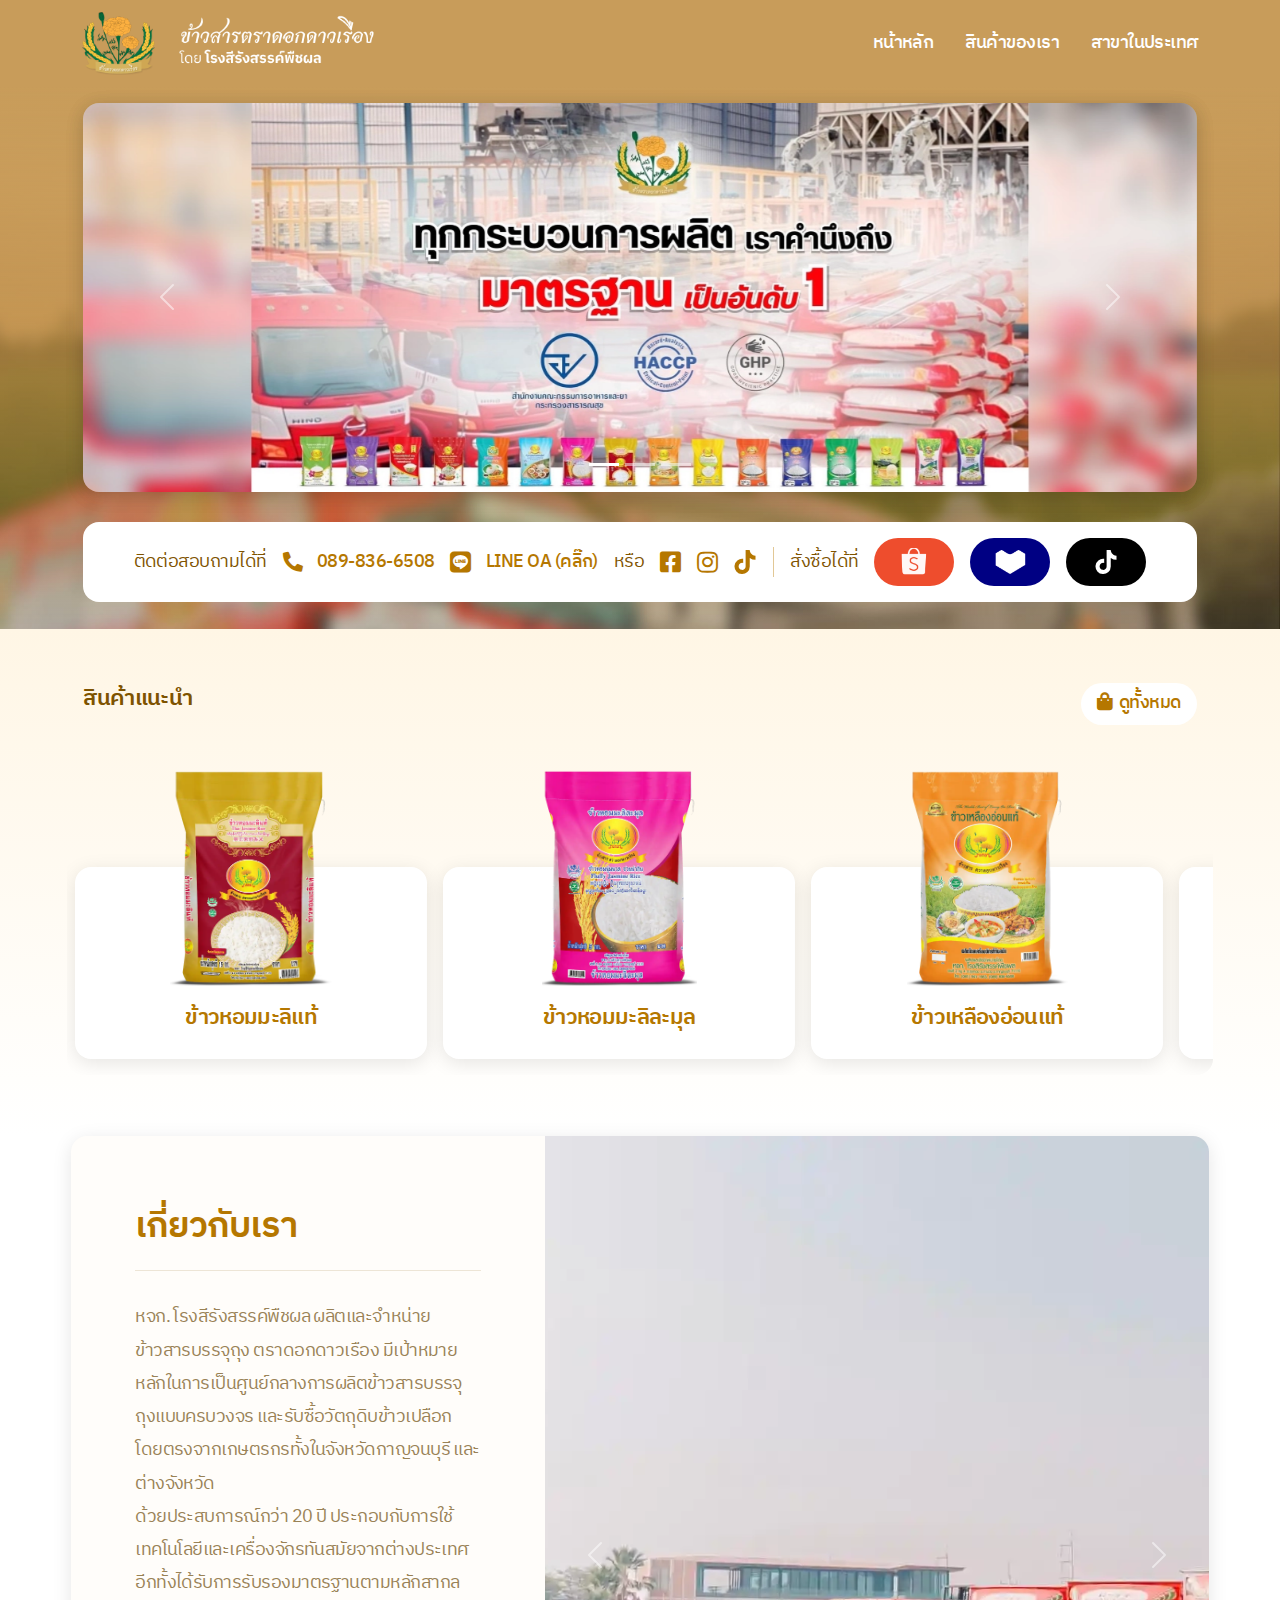
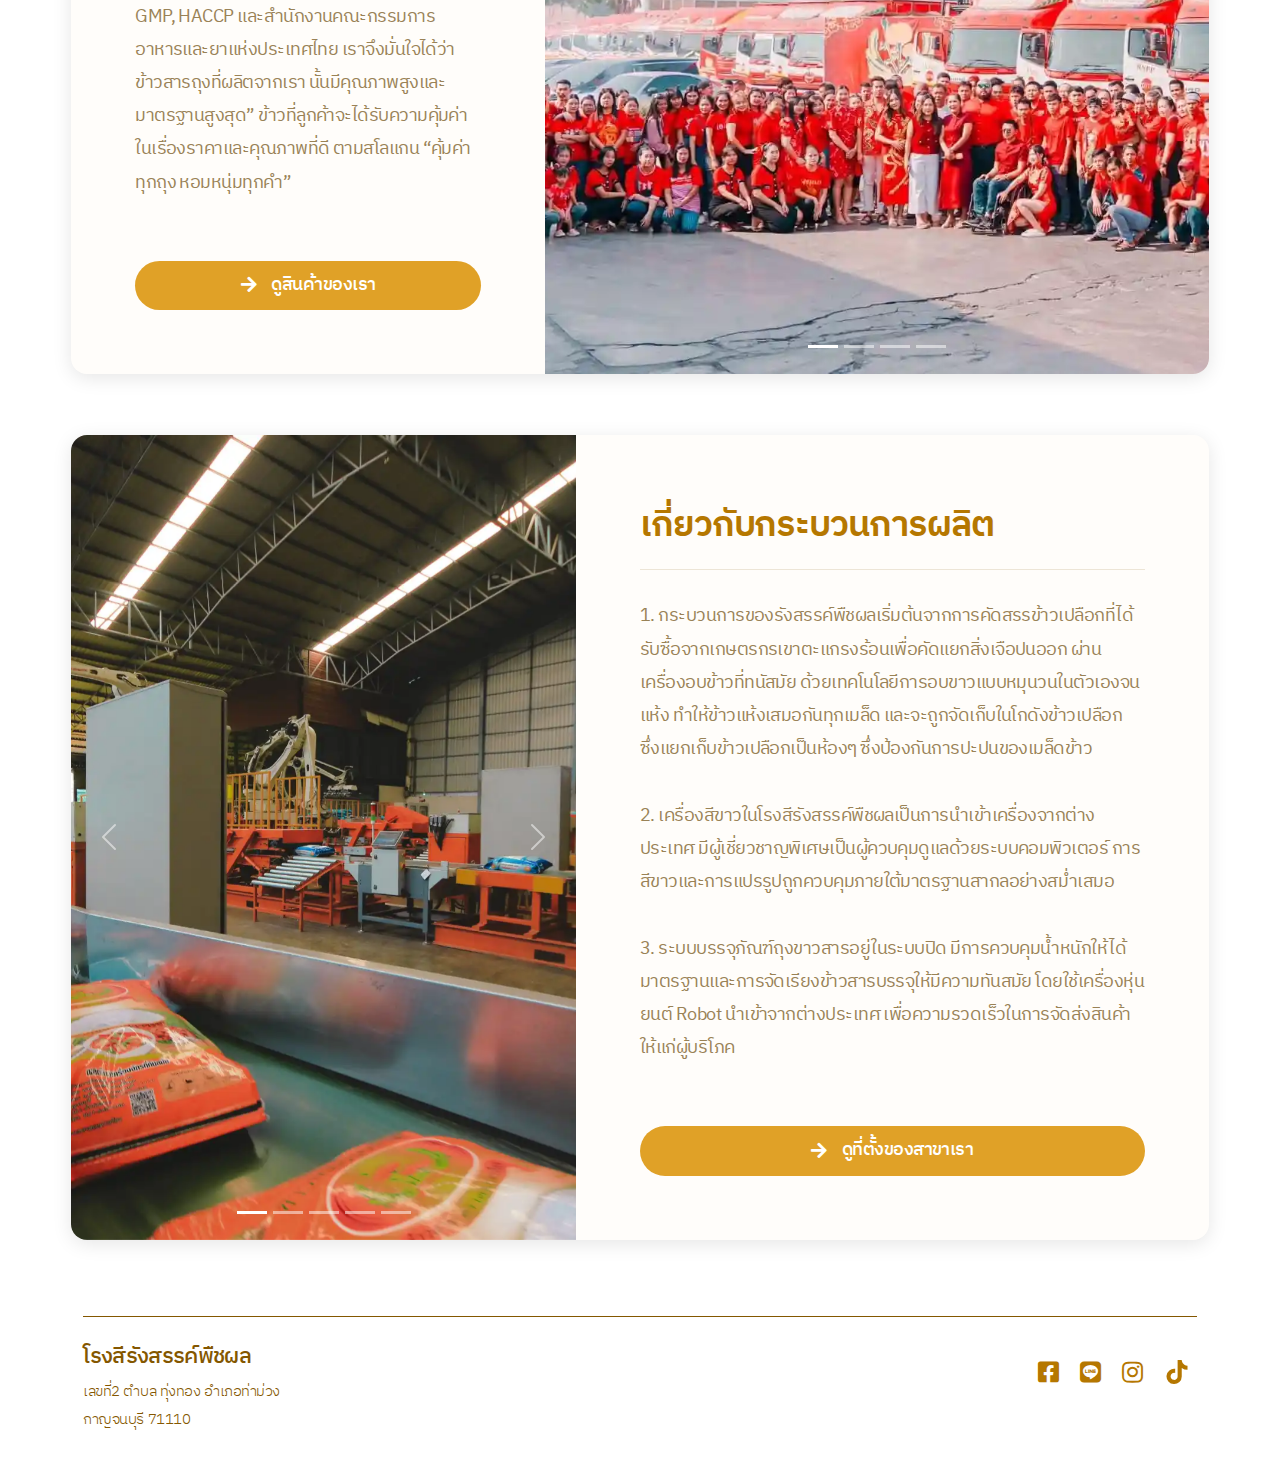
<file: index.html>
<!DOCTYPE html>
<html data-bs-theme="light" lang="en">

<head>
    <meta charset="utf-8">
    <meta name="viewport" content="width=device-width, initial-scale=1.0, shrink-to-fit=no">
    <title>ข้าวสารตราดอกดาวเรือง | โรงสีรังสรรค์พืชผล</title>
    <meta property="og:image" content="https://www.daoruangrice.com/assets/img/SS.jpg">
    <meta name="description" content="ข้าวสาร ตราดอกดาวเรือง จาก โรงสีรังสรรค์พืชผล ผลิตและจำหน่ายข้าวสารบรรจุถุง ตรา ดอกดาวเรือง คุณภาพดี คุ้มค่าทุกถุง หอมนุ่มทุกคำ ได้มาตรฐาน
">
    <script type="application/ld+json">
        {
            "@context": "http://schema.org",
            "@type": "WebSite",
            "name": "daoruangrice (Backup 1698555155947)",
            "url": "https://www.daoruangrice.com"
        }
    </script>
    <link rel="icon" type="image/png" sizes="2577x2454" href="assets/img/daoruang%20rice%20logo%20ver%201.png">
    <link rel="icon" type="image/png" sizes="2577x2454" href="assets/img/daoruang%20rice%20logo%20ver%201.png">
    <link rel="icon" type="image/png" sizes="2577x2454" href="assets/img/daoruang%20rice%20logo%20ver%201.png">
    <link rel="icon" type="image/png" sizes="2577x2454" href="assets/img/daoruang%20rice%20logo%20ver%201.png">
    <link rel="icon" type="image/png" sizes="2577x2454" href="assets/img/daoruang%20rice%20logo%20ver%201.png">
    <link rel="stylesheet" href="https://cdn.jsdelivr.net/npm/bootstrap@5.3.2/dist/css/bootstrap.min.css">
    <link rel="stylesheet" href="https://fonts.googleapis.com/css?family=IBM+Plex+Sans+Thai:100,200,300,400,500,600,700&amp;display=swap">
    <link rel="stylesheet" href="https://use.fontawesome.com/releases/v5.12.0/css/all.css">
    <link rel="stylesheet" href="https://cdnjs.cloudflare.com/ajax/libs/animate.css/3.5.2/animate.min.css">
    <link rel="stylesheet" href="assets/css/animations.css">
    <link rel="stylesheet" href="assets/css/colors.css">
    <link rel="stylesheet" href="assets/css/navbars.css">
    <link rel="stylesheet" href="assets/css/nuttapongs.css">
    <link rel="stylesheet" href="assets/css/styles-1.css">
    <link rel="stylesheet" href="assets/css/styles.css">
</head>

<body class="d-flex d-sm-flex flex-column justify-content-center align-items-center align-items-xl-center align-items-xxl-start" style="overflow-x: hidden;background: rgb(255,255,255);">
    <nav class="navbar navbar-expand-md sticky-top d-flex justify-content-center cssbody cssnav navbar-light" id="xnav" style="padding-top: 0.75rem;padding-bottom: 0.75rem;width: 100%;border-style: none;border-bottom: 1px none #f4f4f4;background: #c89c5a;">
        <div class="container-fluid"><a class="navbar-brand bsstrip logo" id="xlogo" href="index.html" style="text-align: right;transition: color 400ms;margin-left: -0.8125rem!important;color: var(--bw6);"><img src="assets/img/logo.png" style="max-height: 7vh;max-width: 40vw;min-height: 5vh;"></a><button data-bs-toggle="collapse" class="navbar-toggler" data-bs-target="#navcol-1" style="border-width: 0px;padding: 0px;filter: invert(1%);margin-right: -0.8125rem!important;"><svg xmlns="http://www.w3.org/2000/svg" width="1em" height="1em" fill="currentColor" viewBox="0 0 16 16" class="bi bi-list" style="color: var(--bw6);width: 1.5rem;height: 1.5rem;">
                    <path fill-rule="evenodd" d="M2.5 12a.5.5 0 0 1 .5-.5h10a.5.5 0 0 1 0 1H3a.5.5 0 0 1-.5-.5m0-4a.5.5 0 0 1 .5-.5h10a.5.5 0 0 1 0 1H3a.5.5 0 0 1-.5-.5m0-4a.5.5 0 0 1 .5-.5h10a.5.5 0 0 1 0 1H3a.5.5 0 0 1-.5-.5"></path>
                </svg><span class="visually-hidden">Toggle navigation</span></button>
            <div class="collapse navbar-collapse d-md-flex justify-content-md-end" id="navcol-1" style="margin-left: -0.8125rem!important;color: rgb(255,255,255);">
                <ul class="navbar-nav desknomar" style="color: rgb(143,199,255);padding-bottom: 1rem;margin-right: -0.8125rem;padding-top: 1rem;">
                    <li class="nav-item"><a class="nav-link active xh5 medium" href="index.html" style="padding-right: 32px;padding-left: 0px;color: rgb(255,255,255);font-family: 'IBM Plex Sans Thai', sans-serif;font-weight: bold;">หน้าหลัก</a></li>
                    <li class="nav-item"><a class="nav-link xh5 medium" href="products.html" style="padding-right: 32px;padding-left: 0px;color: rgb(255,255,255);font-family: 'IBM Plex Sans Thai', sans-serif;font-weight: bold;">สินค้าของเรา</a></li>
                    <li class="nav-item"><a class="nav-link xh5 medium" href="branches.html" style="padding-right: 0px;padding-left: 0px;color: rgb(255,255,255);font-family: 'IBM Plex Sans Thai', sans-serif;font-weight: bold;">สาขาในประเทศ</a></li>
                    <li class="nav-item"></li>
                </ul>
            </div>
        </div>
    </nav>
    <div class="cssbody cssnav" style="width: 100%;background: linear-gradient(#c89c5a, rgba(200,156,90,0)), url(&quot;assets/img/hn.jpg&quot;) bottom / cover;padding-bottom: 3vh;padding-top: 1rem;">
        <div class="carousel slide gsp-half ds1" data-bs-ride="carousel" data-bs-pause="false" data-bs-keyboard="false" id="carousel-1" style="border-radius: 16px;">
            <div class="carousel-inner ds1" style="border-radius: 16px;">
                <div class="carousel-item active"><img class="w-100 d-block" src="assets/img/banner3.webp" alt="Slide Image"></div>
                <div class="carousel-item"><img class="w-100 d-block" src="assets/img/banner1.webp" alt="Slide Image"></div>
                <div class="carousel-item"><img class="w-100 d-block" src="assets/img/banner2.webp" alt="Slide Image"></div>
            </div>
            <div><a class="carousel-control-prev" href="#carousel-1" role="button" data-bs-slide="prev"><span class="carousel-control-prev-icon"></span><span class="visually-hidden">Previous</span></a><a class="carousel-control-next" href="#carousel-1" role="button" data-bs-slide="next"><span class="carousel-control-next-icon"></span><span class="visually-hidden">Next</span></a></div>
            <div class="carousel-indicators"><button type="button" data-bs-target="#carousel-1" data-bs-slide-to="0" class="active"></button> <button type="button" data-bs-target="#carousel-1" data-bs-slide-to="1"></button> <button type="button" data-bs-target="#carousel-1" data-bs-slide-to="2"></button></div>
        </div>
        <div class="fs-5 d-flex flex-column justify-content-center align-items-center align-content-center flex-xl-row" style="border-radius: 1rem;padding: 1rem;background: #ffffff;color: #7E5300;gap: 0.5rem;">
            <div class="d-flex flex-column justify-content-center flex-lg-row justify-content-xl-center align-items-xl-center gap-3">
                <p class="text-nowrap d-flex justify-content-center align-items-center align-content-center xp2" style="margin: 0;">ติดต่อสอบถามได้ที่</p>
                <div class="d-flex flex-column flex-sm-row flex-md-nowrap gap-3"><a class="text-nowrap d-flex justify-content-center align-items-center xp2 medium noul" href="tel://0898366508" style="color: #b57700;border-radius: 99vh;gap: 0.5rem;"><i class="fas fa-phone-alt fs-5 noul"></i>&nbsp; 089-836-6508</a><a class="text-nowrap d-flex justify-content-center align-items-center xp2 medium noul" href="https://page.line.me/esb2572c?oat_content=qr&amp;openQrModal=true" style="color: #b57700;border-radius: 99vh;gap: 0.5rem;" target="_blank"><i class="fab fa-line fs-4 noul"></i>&nbsp; LINE OA (คลิ๊ก)</a></div>
                <div class="d-flex justify-content-md-center gap-3">
                    <p class="d-none d-md-flex justify-content-center align-items-center align-content-center xp2" style="margin: 0;">หรือ</p><a class="d-none d-md-flex justify-content-center align-items-center xp2 medium noul" href="https://www.facebook.com/daoruangrice" style="color: #b57700;border-radius: 99vh;gap: 0.5rem;" target="_blank"><i class="fab fa-facebook-square fs-4 d-flex noul"></i></a><a class="d-none d-md-flex justify-content-center align-items-center xp2 medium noul" style="color: #b57700;border-radius: 99vh;gap: 0.5rem;" target="_blank" href="https://instagram.com/daoruangricemill?igshid=MzRlODBiNWFlZA=="><i class="fab fa-instagram fs-4 d-flex noul"></i></a><a class="d-none d-md-flex justify-content-center align-items-center xp2 medium noul" href="https://www.tiktok.com/@daorungrice?_t=8fu6fEv6AbA&amp;_r=1" style="color: #b57700;border-radius: 99vh;gap: 0.5rem;" target="_blank"><svg xmlns="http://www.w3.org/2000/svg" viewBox="-32 0 512 512" width="1em" height="1em" fill="currentColor" class="fs-4 d-flex noul">
                            <!--! Font Awesome Free 6.4.2 by @fontawesome - https://fontawesome.com License - https://fontawesome.com/license/free (Icons: CC BY 4.0, Fonts: SIL OFL 1.1, Code: MIT License) Copyright 2023 Fonticons, Inc. -->
                            <path d="M448,209.91a210.06,210.06,0,0,1-122.77-39.25V349.38A162.55,162.55,0,1,1,185,188.31V278.2a74.62,74.62,0,1,0,52.23,71.18V0l88,0a121.18,121.18,0,0,0,1.86,22.17h0A122.18,122.18,0,0,0,381,102.39a121.43,121.43,0,0,0,67,20.14Z"></path>
                        </svg></a>
                </div>
            </div>
            <p class="d-none d-lg-none d-xl-flex" style="margin: 0;height: 100%;width: 0%;border-left: 1px solid #E2C896;min-height: 0;margin-right: 0.5rem;margin-left: 0.5rem;">&nbsp;</p>
            <div class="d-flex flex-column flex-lg-row justify-content-xl-center align-items-xl-center gap-3">
                <p class="text-nowrap d-flex justify-content-center align-items-center align-content-center xp2" style="margin: 0;width: 100%;">สั่งซื้อได้ที่</p>
                <div class="d-flex gap-3"><a class="text-nowrap d-flex flex-shrink-0 justify-content-center align-items-center xp2 medium noul" href="https://shopee.co.th/daoruangrice#product_list" style="color: #ffffff;background: #EE4D2D;border-radius: 99vh;gap: 0.5rem;padding-top: 0.5rem;padding-bottom: 0.5rem;padding-right: 1rem;padding-left: 1rem;height: 3rem;width: 5rem;" target="_blank"><img src="assets/img/Shopee%201-1.png" style="height: 1.75rem;" width="26" height="28"></a><a class="text-nowrap d-flex flex-shrink-0 justify-content-center align-items-center xp2 medium noul" href="https://www.lazada.co.th/shop/rice-permsub88" style="color: #ffffff;background: #000083;border-radius: 99vh;gap: 0.5rem;padding-top: 0.5rem;padding-bottom: 0.5rem;padding-right: 1rem;padding-left: 1rem;height: 3rem;width: 5rem;" target="_blank"><img src="assets/img/1454px-Lazada_(2019)%201.png" style="height: 1.5rem;"></a><a class="text-nowrap d-flex flex-shrink-0 justify-content-center align-items-center xp2 medium noul" href="https://www.tiktok.com/@daorungrice?_t=8fu6fEv6AbA&amp;_r=1" style="color: #ffffff;background: #000000;border-radius: 99vh;gap: 0.5rem;padding-top: 0.5rem;padding-bottom: 0.5rem;padding-right: 0.5rem;padding-left: 0.5rem;height: 3rem;width: 5rem;" target="_blank"><svg xmlns="http://www.w3.org/2000/svg" viewBox="-32 0 512 512" width="1em" height="1em" fill="currentColor" class="fs-4 noul">
                            <!--! Font Awesome Free 6.4.2 by @fontawesome - https://fontawesome.com License - https://fontawesome.com/license/free (Icons: CC BY 4.0, Fonts: SIL OFL 1.1, Code: MIT License) Copyright 2023 Fonticons, Inc. -->
                            <path d="M448,209.91a210.06,210.06,0,0,1-122.77-39.25V349.38A162.55,162.55,0,1,1,185,188.31V278.2a74.62,74.62,0,1,0,52.23,71.18V0l88,0a121.18,121.18,0,0,0,1.86,22.17h0A122.18,122.18,0,0,0,381,102.39a121.43,121.43,0,0,0,67,20.14Z"></path>
                        </svg></a></div>
            </div>
        </div>
    </div>
    <div class="cssbody cssnav" style="width: 100%;background: linear-gradient(#FFF6E5, rgb(255,255,255));padding-top: 6vh;">
        <p class="d-flex justify-content-between xh4 gsp-half" style="color: #7E5300;">สินค้าแนะนำ<a class="justify-content-center align-items-center xp2 medium noul" href="products.html" style="color: #b57700;background: #ffffff;border-radius: 99vh;gap: 0.5rem;padding-top: 0.25rem;padding-bottom: 0.25rem;padding-right: 1rem;padding-left: 1rem;"><i class="fas fa-shopping-bag noul"></i>&nbsp; ดูทั้งหมด</a></p>
        <div class="d-flex justify-content-start align-items-end gsp-single" style="overflow-x: scroll; overflow-y: visible;border-radius: 16px;height: 20rem;margin-left: -1rem;margin-right: -1rem;padding-top: 1rem;">
            <div class="d-flex flex-column flex-shrink-0 justify-content-end align-items-center ds1" data-bss-disabled-mobile="true" data-bss-hover-animate="pulse" style="gap: 1rem;padding: 1.5rem;background: #ffffff;border-radius: 16px;overflow: visible;height: 12rem;margin-bottom: 1rem;margin-right: 0.5rem;margin-left: 0.5rem;width: 22rem;"><img src="assets/img/rice/RICE19.webp" style="height: 150%;">
                <p class="xh4" style="color: #B57700;margin: 0;width: 100%;text-align: center;">ข้าวหอมมะลิแท้</p>
            </div>
            <div class="d-flex flex-column flex-shrink-0 justify-content-end align-items-center ds1" data-bss-hover-animate="pulse" style="gap: 1rem;padding: 1.5rem;background: #ffffff;border-radius: 16px;overflow: visible;height: 12rem;margin-bottom: 1rem;margin-right: 0.5rem;margin-left: 0.5rem;width: 22rem;"><img src="assets/img/rice/RICE11.webp" style="height: 150%;">
                <p class="xh4" style="color: #B57700;margin: 0;width: 100%;text-align: center;">ข้าวหอมมะลิละมุล</p>
            </div>
            <div class="d-flex flex-column flex-shrink-0 justify-content-end align-items-center ds1" data-bss-hover-animate="pulse" style="gap: 1rem;padding: 1.5rem;background: #ffffff;border-radius: 16px;overflow: visible;height: 12rem;margin-bottom: 1rem;margin-right: 0.5rem;margin-left: 0.5rem;width: 22rem;"><img src="assets/img/rice/RICE23.webp" style="height: 150%;">
                <p class="xh4" style="color: #B57700;margin: 0;width: 100%;text-align: center;">ข้าวเหลืองอ่อนแท้</p>
            </div>
            <div class="d-flex flex-column flex-shrink-0 justify-content-end align-items-center ds1" data-bss-hover-animate="pulse" style="gap: 1rem;padding: 1.5rem;background: #ffffff;border-radius: 16px;overflow: visible;height: 12rem;margin-bottom: 1rem;margin-right: 0.5rem;margin-left: 0.5rem;width: 22rem;"><img src="assets/img/rice/RICE1.webp" style="height: 150%;">
                <p class="xh4" style="color: #B57700;margin: 0;width: 100%;text-align: center;">ข้าวขาวผสมข้าวหอมมะลิแท้</p>
            </div>
            <div class="d-flex flex-column flex-shrink-0 justify-content-end align-items-center ds1" data-bss-hover-animate="pulse" style="gap: 1rem;padding: 1.5rem;background: #ffffff;border-radius: 16px;overflow: visible;height: 12rem;margin-bottom: 1rem;margin-right: 0.5rem;margin-left: 0.5rem;width: 22rem;"><img src="assets/img/rice/RICE18.webp" style="height: 150%;">
                <p class="xh4" style="color: #B57700;margin: 0;width: 100%;text-align: center;">ข้าวหอมมะลิเทียนหอม</p>
            </div>
            <div class="d-flex flex-column flex-shrink-0 justify-content-end align-items-center ds1" data-bss-hover-animate="pulse" style="gap: 1rem;padding: 1.5rem;background: #ffffff;border-radius: 16px;overflow: visible;height: 12rem;margin-bottom: 1rem;margin-right: 0.5rem;margin-left: 0.5rem;width: 22rem;"><img src="assets/img/rice/RICE3.webp" style="height: 150%;">
                <p class="xh4" style="color: #B57700;margin: 0;width: 100%;text-align: center;">ข้าวหอมมะลิคุ้มค่า</p>
            </div>
        </div>
    </div>
    <div class="cssbody cssnav" style="width: 100%;background: linear-gradient(#ffffff, rgb(255,255,255));">
        <div class="row d-flex flex-column-reverse flex-lg-row ds1 gsp-single" style="border-radius: 16px;background: #FFFDFA;overflow: hidden;">
            <div class="col d-flex flex-column justify-content-center" id="h1-meas" style="padding: 4rem;">
                <p class="text-center text-lg-start xh2 gsp-half" style="color: #B57700;padding-bottom: 1rem;border-bottom: 1px solid #7E530024 ;">เกี่ยวกับเรา</p>
                <p class="xp2 gsp-single" style="color: #998256;">หจก. โรงสีรังสรรค์พืชผล ผลิตและจำหน่ายข้าวสารบรรจุถุง ตราดอกดาวเรือง มีเป้าหมายหลักในการเป็นศูนย์กลางการผลิตข้าวสารบรรจุถุงแบบครบวงจร และรับซื้อวัตถุดิบข้าวเปลือก โดยตรงจากเกษตรกรทั้งในจังหวัดกาญจนบุรี และต่างจังหวัด <br>ด้วยประสบการณ์กว่า 20 ปี ประกอบกับการใช้เทคโนโลยีและเครื่องจักรทันสมัยจากต่างประเทศ อีกทั้งได้รับการรับรองมาตรฐานตามหลักสากล GMP, HACCP และสำนักงานคณะกรรมการอาหารและยาแห่งประเทศไทย เราจึงมั่นใจได้ว่า ข้าวสารถุงที่ผลิตจากเรา นั้นมีคุณภาพสูงและมาตรฐานสูงสุด” ข้าวที่ลูกค้าจะได้รับความคุ้มค่าในเรื่องราคาและคุณภาพที่ดี ตามสโลแกน “คุ้มค่าทุกถุง หอมหนุ่มทุกคำ”</p><a class="d-flex justify-content-center align-items-center xp2 medium noul" href="products.html" style="color: rgb(255,255,255);background: #E0A127;border-radius: 99vh;gap: 0.5rem;padding-top: 0.5rem;padding-bottom: 0.5rem;padding-right: 2rem;padding-left: 2rem;"><i class="fas fa-arrow-right noul"></i>&nbsp; ดูสินค้าของเรา</a>
            </div>
            <div class="col-12 col-lg-7 d-flex" style="padding: 0;min-height: 30vh;">
                <div class="carousel slide carousel-fade d-flex flex-grow-1 flex-shrink-0 flex-fill" data-bs-ride="carousel" id="carousel-2">
                    <div class="carousel-inner d-flex d-xxl-flex align-items-center align-items-xxl-center" style="min-height: 100%;">
                        <div class="carousel-item active" style="padding: 0;background: url(&quot;assets/img/S__14082067.webp&quot;) center / cover;height: 100%;"></div>
                        <div class="carousel-item" style="padding: 0;background: url(&quot;assets/img/IMG_0311.jpg&quot;) center / cover;height: 100%;"></div>
                        <div class="carousel-item" style="padding: 0;background: url(&quot;assets/img/7DM23486.webp&quot;) center / cover;height: 100%;"></div>
                        <div class="carousel-item" style="padding: 0;background: url(&quot;assets/img/7DM23535.webp&quot;) center / cover;height: 100%;"></div>
                    </div>
                    <div><a class="carousel-control-prev" href="#carousel-2" role="button" data-bs-slide="prev"><span class="carousel-control-prev-icon"></span><span class="visually-hidden">Previous</span></a><a class="carousel-control-next" href="#carousel-2" role="button" data-bs-slide="next"><span class="carousel-control-next-icon"></span><span class="visually-hidden">Next</span></a></div>
                    <div class="carousel-indicators"><button type="button" data-bs-target="#carousel-2" data-bs-slide-to="0" class="active"></button> <button type="button" data-bs-target="#carousel-2" data-bs-slide-to="1"></button> <button type="button" data-bs-target="#carousel-2" data-bs-slide-to="2"></button> <button type="button" data-bs-target="#carousel-2" data-bs-slide-to="3"></button></div>
                </div>
            </div>
        </div>
    </div>
    <div class="cssbody cssnav" style="width: 100%;background: linear-gradient(#ffffff, rgb(255,255,255));">
        <div class="row d-flex flex-column flex-lg-row ds1 gsp-single" style="border-radius: 16px;background: #FFFDFA;overflow: hidden;">
            <div class="col d-flex" style="padding: 0;min-height: 30vh;">
                <div class="carousel slide carousel-fade d-flex flex-grow-1 flex-shrink-0 flex-fill" data-bs-ride="carousel" id="carousel-3">
                    <div class="carousel-inner d-flex d-xxl-flex align-items-center align-items-xxl-center" style="min-height: 100%;">
                        <div class="carousel-item active" style="padding: 0;background: url(&quot;assets/img/7DM23494.webp&quot;) center / cover;height: 100%;"></div>
                        <div class="carousel-item" style="padding: 0;background: url(&quot;assets/img/7DM23508.webp&quot;) center / cover;height: 100%;"></div>
                        <div class="carousel-item" style="padding: 0;background: url(&quot;assets/img/7DM23445.webp&quot;) center / cover;height: 100%;"></div>
                        <div class="carousel-item" style="padding: 0;background: url(&quot;assets/img/S__9084951.webp&quot;) center / cover;height: 100%;"></div>
                        <div class="carousel-item" style="padding: 0;background: url(&quot;assets/img/S__9084953.webp&quot;) center / cover;height: 100%;"></div>
                    </div>
                    <div><a class="carousel-control-prev" href="#carousel-3" role="button" data-bs-slide="prev"><span class="carousel-control-prev-icon"></span><span class="visually-hidden">Previous</span></a><a class="carousel-control-next" href="#carousel-3" role="button" data-bs-slide="next"><span class="carousel-control-next-icon"></span><span class="visually-hidden">Next</span></a></div>
                    <div class="carousel-indicators"><button type="button" data-bs-target="#carousel-3" data-bs-slide-to="0" class="active"></button> <button type="button" data-bs-target="#carousel-3" data-bs-slide-to="1"></button> <button type="button" data-bs-target="#carousel-3" data-bs-slide-to="2"></button> <button type="button" data-bs-target="#carousel-3" data-bs-slide-to="3"></button> <button type="button" data-bs-target="#carousel-3" data-bs-slide-to="4"></button></div>
                </div>
            </div>
            <div class="col d-flex flex-column justify-content-center" style="padding: 4rem;">
                <p class="text-center text-lg-start xh2 gsp-half" style="color: #B57700;padding-bottom: 1rem;border-bottom: 1px solid #7E530024 ;">เกี่ยวกับกระบวนการผลิต</p>
                <p class="xp2 gsp-single" style="color: #998256;">1. กระบวนการของรังสรรค์พืชผลเริ่มต้นจากการคัดสรรข้าวเปลือกที่ได้รับซื้อจากเกษตรกรเขาตะแกรงร้อนเพื่อคัดแยกสิ่งเจือปนออก ผ่านเครื่องอบข้าวที่ทนัสมัย ด้วยเทคโนโลยีการอบขาวแบบหมุนวนในตัวเองจนแห้ง ทำให้ข้าวแห้งเสมอกันทุกเมล็ด และจะถูกจัดเก็บในโกดังข้าวเปลือก ซึ่งแยกเก็บข้าวเปลือกเป็นห้องๆ ซึ่งป้องกันการปะปนของเมล็ดข้าว<br><br>2. เครื่องสีขาวในโรงสีรังสรรค์พืชผลเป็นการนำเข้าเครื่องจากต่างประเทศ มีผู้เชี่ยวชาญพิเศษเป็นผู้ควบคุมดูแลด้วยระบบคอมพิวเตอร์ การสีขาวและการแปรรูปถูกควบคุมภายใต้มาตรฐานสากลอย่างสม่ำเสมอ<br><br>3. ระบบบรรจุภัณฑ์ถุงขาวสารอยู่ในระบบปิด มีการควบคุมน้ำหนักให้ได้มาตรฐานและการจัดเรียงข้าวสารบรรจุให้มีความทันสมัย โดยใช้เครื่องหุ่นยนต์ Robot นำเข้าจากต่างประเทศ เพื่อความรวดเร็วในการจัดส่งสินค้าให้แก่ผู้บริโภค</p><a class="d-flex justify-content-center align-items-center xp2 medium noul" href="branches.html" style="color: rgb(255,255,255);background: #E0A127;border-radius: 99vh;gap: 0.5rem;padding-top: 0.5rem;padding-bottom: 0.5rem;padding-right: 2rem;padding-left: 2rem;"><i class="fas fa-arrow-right noul"></i>&nbsp; ดูที่ตั้งของสาขาเรา</a>
            </div>
        </div>
    </div>
    <footer class="cssbody cssnav" style="padding-bottom: 2rem;width: 100%;">
        <hr style="margin-bottom: 1.5rem;border-color: #845700;">
        <div class="row flex-column flex-md-row" style="margin: 0px;gap: 0.25rem;">
            <div class="col d-flex flex-column" style="padding: 0px;margin-bottom: 1rem; gap: 0.25rem">
                <p class="text-center text-md-start xh4 medium" style="font-weight: 400;color: #845700;margin-bottom: 0;">โรงสีรังสรรค์พืชผล</p>
                <p class="text-center text-md-start xp3 light" id="greets" style="margin-bottom: 0;color: #845700;">เลขที่2 ตำบล ทุ่งทอง อำเภอท่าม่วง<br>กาญจนบุรี 71110</p>
            </div>
            <div class="col-auto d-flex flex-row justify-content-center flex-md-column align-items-md-end" style="padding: 0px;margin-bottom: 1rem; gap: 0.25rem">
                <p class="d-flex xh5 gsp-half regular">&nbsp;<a class="d-flex d-xxl-flex flex-column justify-content-xxl-center align-items-xxl-center noul" href="https://www.facebook.com/daoruangrice" style="color: #B57700" target="_blank"><i class="fab fa-facebook-square fs-4 noul" style="margin-right: 0.5rem;"></i></a>&nbsp; &nbsp;&nbsp;<a class="d-flex d-xxl-flex flex-column justify-content-xxl-center align-items-xxl-center noul" href="https://page.line.me/esb2572c?oat_content=qr&amp;openQrModal=true" style="color: #B57700" target="_blank"><i class="fab fa-line fs-4 noul" style="margin-right: 0.5rem;"></i></a>&nbsp; &nbsp;&nbsp;<a class="d-flex d-xxl-flex flex-column justify-content-xxl-center align-items-xxl-center noul" href="https://instagram.com/daoruangricemill?igshid=MzRlODBiNWFlZA==" style="color: #B57700" target="_blank"><i class="fab fa-instagram fs-4 noul" style="margin-right: 0.5rem;"></i></a>&nbsp; &nbsp;&nbsp;<a class="d-flex d-xxl-flex flex-column justify-content-xxl-center align-items-xxl-center noul" href="https://www.tiktok.com/@daorungrice?_t=8fu6fEv6AbA&amp;_r=1" style="color: #B57700" target="_blank"><svg xmlns="http://www.w3.org/2000/svg" viewBox="-32 0 512 512" width="1em" height="1em" fill="currentColor" class="fs-4 noul" style="margin-right: 0.5rem;">
                            <!--! Font Awesome Free 6.4.2 by @fontawesome - https://fontawesome.com License - https://fontawesome.com/license/free (Icons: CC BY 4.0, Fonts: SIL OFL 1.1, Code: MIT License) Copyright 2023 Fonticons, Inc. -->
                            <path d="M448,209.91a210.06,210.06,0,0,1-122.77-39.25V349.38A162.55,162.55,0,1,1,185,188.31V278.2a74.62,74.62,0,1,0,52.23,71.18V0l88,0a121.18,121.18,0,0,0,1.86,22.17h0A122.18,122.18,0,0,0,381,102.39a121.43,121.43,0,0,0,67,20.14Z"></path>
                        </svg></a></p>
            </div>
        </div>
    </footer>
    <script src="https://cdn.jsdelivr.net/npm/bootstrap@5.3.2/dist/js/bootstrap.bundle.min.js"></script>
    <script src="assets/js/bs-init.js"></script>
    <script src="assets/js/scroller.js"></script>
</body>

</html>
</file>
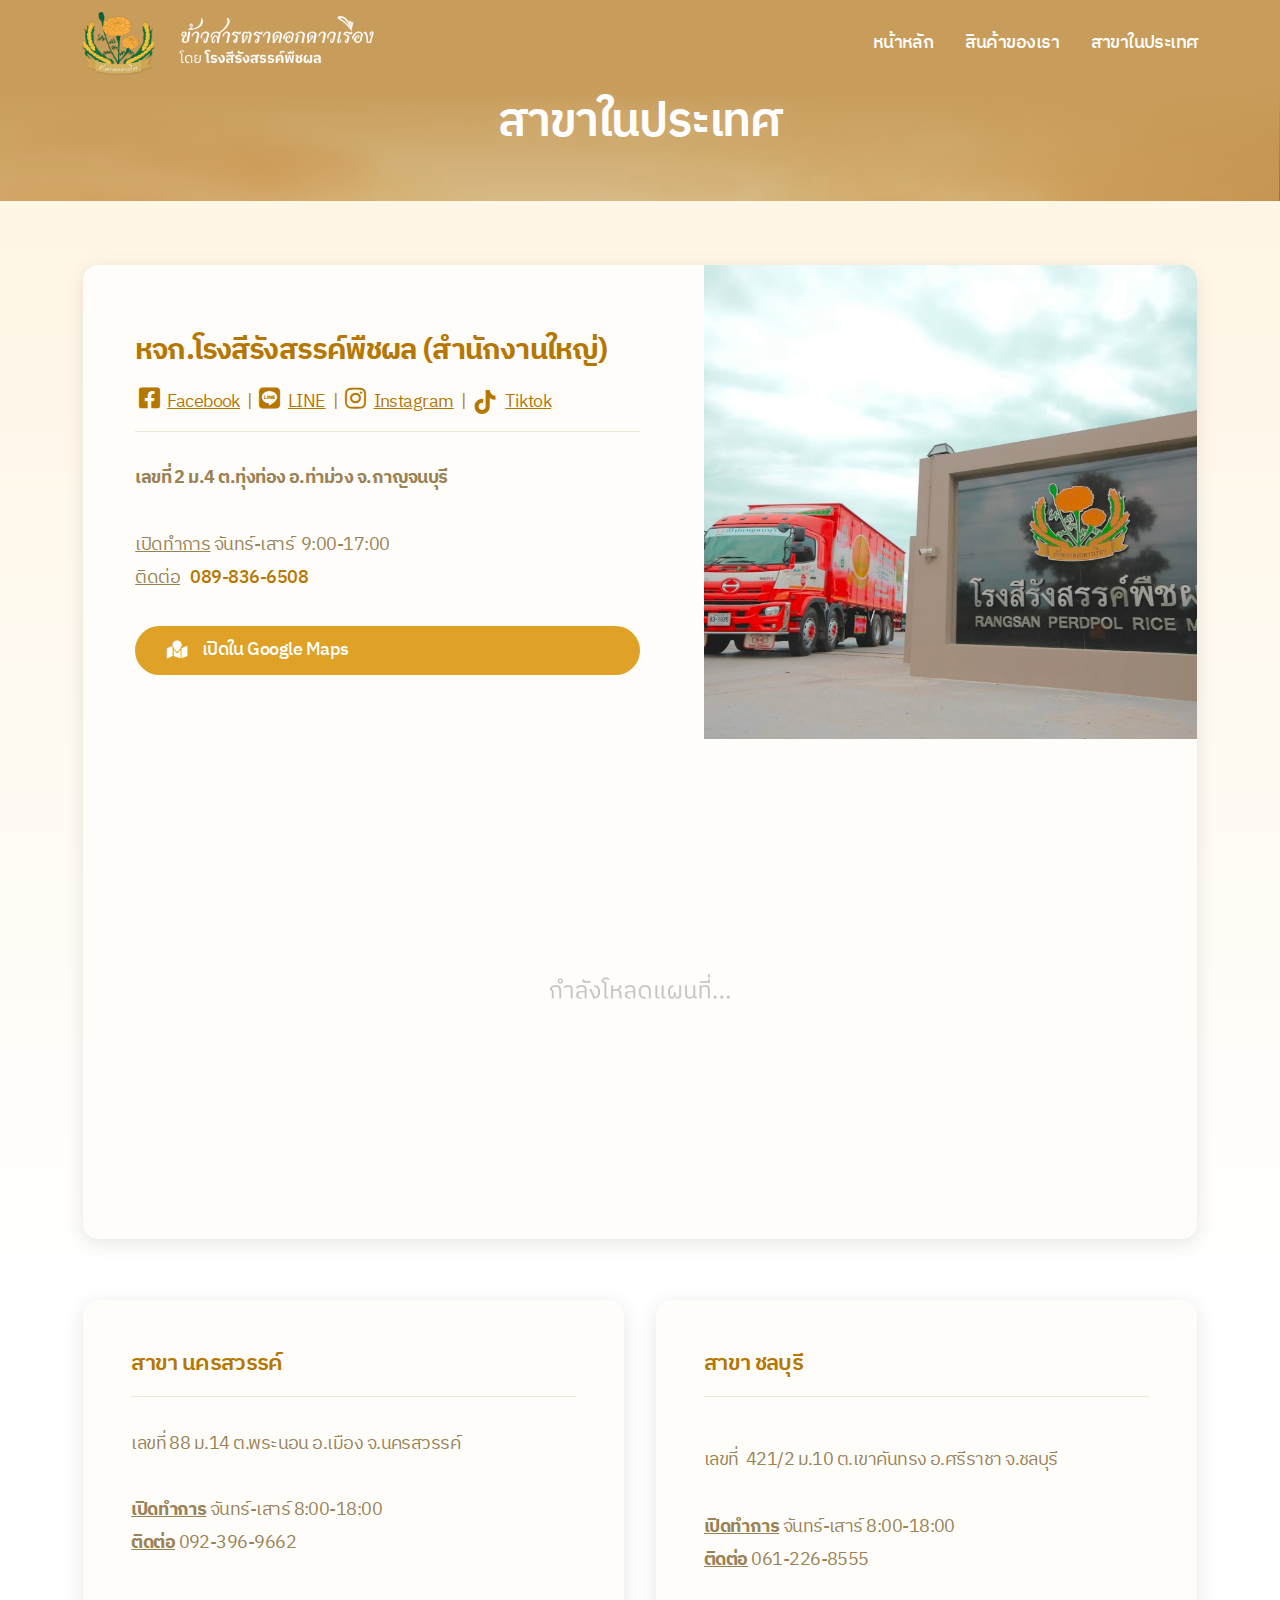
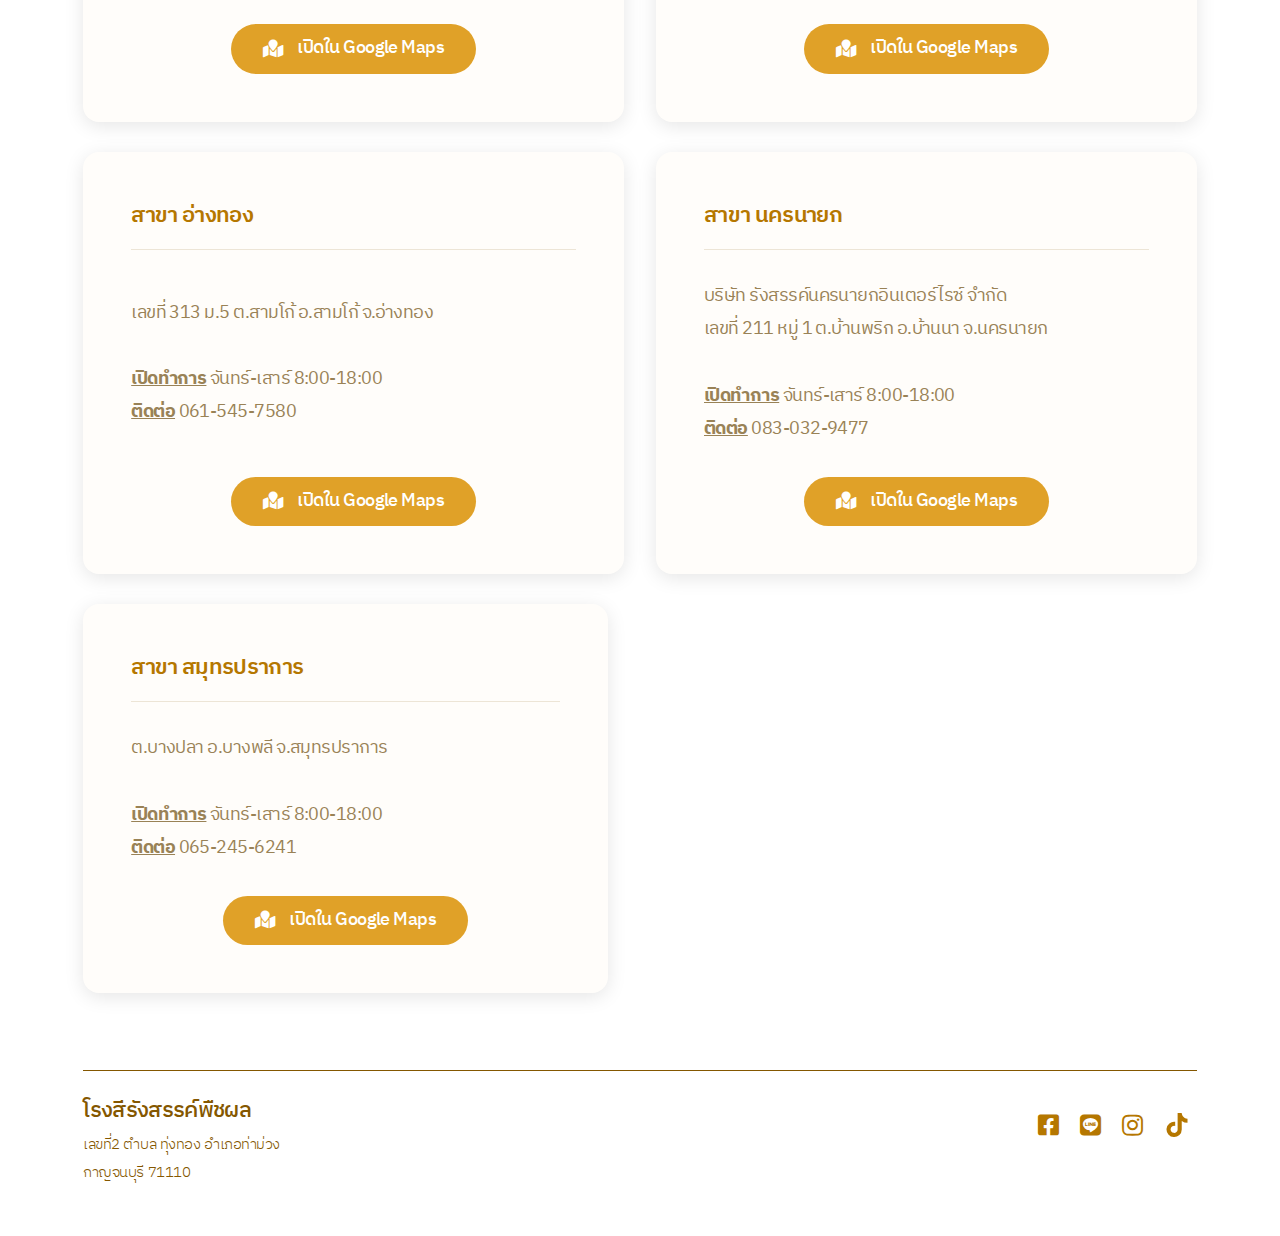
<file: branches.html>
<!DOCTYPE html>
<html data-bs-theme="light" lang="en">

<head>
    <meta charset="utf-8">
    <meta name="viewport" content="width=device-width, initial-scale=1.0, shrink-to-fit=no">
    <title>สาขาในประเทศ | โรงสีรังสรรค์พืชผล</title>
    <meta name="description" content="หจก. โรงสีรังสรรค์พืชผล ผลิตและจำหน่ายข้าวสารบรรจุถุง ตราดอกดาวเรือง คุ้มค่าทุกถุง หอมนุ่มทุกคำ">
    <meta property="og:image" content="https://www.daoruangrice.com/assets/img/SS 1038L.webp">
    <link rel="icon" type="image/png" sizes="2577x2454" href="assets/img/daoruang%20rice%20logo%20ver%201.png">
    <link rel="icon" type="image/png" sizes="2577x2454" href="assets/img/daoruang%20rice%20logo%20ver%201.png">
    <link rel="icon" type="image/png" sizes="2577x2454" href="assets/img/daoruang%20rice%20logo%20ver%201.png">
    <link rel="icon" type="image/png" sizes="2577x2454" href="assets/img/daoruang%20rice%20logo%20ver%201.png">
    <link rel="icon" type="image/png" sizes="2577x2454" href="assets/img/daoruang%20rice%20logo%20ver%201.png">
    <link rel="stylesheet" href="https://cdn.jsdelivr.net/npm/bootstrap@5.3.2/dist/css/bootstrap.min.css">
    <link rel="stylesheet" href="https://fonts.googleapis.com/css?family=IBM+Plex+Sans+Thai:100,200,300,400,500,600,700&amp;display=swap">
    <link rel="stylesheet" href="https://use.fontawesome.com/releases/v5.12.0/css/all.css">
    <link rel="stylesheet" href="assets/css/animations.css">
    <link rel="stylesheet" href="assets/css/colors.css">
    <link rel="stylesheet" href="assets/css/navbars.css">
    <link rel="stylesheet" href="assets/css/nuttapongs.css">
    <link rel="stylesheet" href="assets/css/styles-1.css">
    <link rel="stylesheet" href="assets/css/styles.css">
</head>

<body class="d-flex d-sm-flex flex-column justify-content-center align-items-center align-items-xl-center align-items-xxl-start" style="overflow-x: hidden;background: rgb(255,255,255);">
    <nav class="navbar navbar-expand-md sticky-top d-flex justify-content-center cssbody cssnav navbar-light" id="xnav" style="padding-top: 0.75rem;padding-bottom: 0.75rem;width: 100%;border-style: none;border-bottom: 1px none #f4f4f4;background: #c89c5a;">
        <div class="container-fluid"><a class="navbar-brand bsstrip logo" id="xlogo" href="index.html" style="text-align: right;transition: color 400ms;margin-left: -0.8125rem!important;color: var(--bw6);"><img src="assets/img/logo.png" style="max-height: 7vh;max-width: 40vw;min-height: 5vh;"></a><button data-bs-toggle="collapse" class="navbar-toggler" data-bs-target="#navcol-1" style="border-width: 0px;padding: 0px;filter: invert(1%);margin-right: -0.8125rem!important;"><svg xmlns="http://www.w3.org/2000/svg" width="1em" height="1em" fill="currentColor" viewBox="0 0 16 16" class="bi bi-list" style="color: var(--bw6);width: 1.5rem;height: 1.5rem;">
                    <path fill-rule="evenodd" d="M2.5 12a.5.5 0 0 1 .5-.5h10a.5.5 0 0 1 0 1H3a.5.5 0 0 1-.5-.5m0-4a.5.5 0 0 1 .5-.5h10a.5.5 0 0 1 0 1H3a.5.5 0 0 1-.5-.5m0-4a.5.5 0 0 1 .5-.5h10a.5.5 0 0 1 0 1H3a.5.5 0 0 1-.5-.5"></path>
                </svg><span class="visually-hidden">Toggle navigation</span></button>
            <div class="collapse navbar-collapse d-md-flex justify-content-md-end" id="navcol-1" style="margin-left: -0.8125rem!important;color: rgb(255,255,255);">
                <ul class="navbar-nav desknomar" style="color: rgb(143,199,255);padding-bottom: 1rem;margin-right: -0.8125rem;padding-top: 1rem;">
                    <li class="nav-item"><a class="nav-link active xh5 medium" href="index.html" style="padding-right: 32px;padding-left: 0px;color: rgb(255,255,255);font-family: 'IBM Plex Sans Thai', sans-serif;font-weight: bold;">หน้าหลัก</a></li>
                    <li class="nav-item"><a class="nav-link xh5 medium" href="products.html" style="padding-right: 32px;padding-left: 0px;color: rgb(255,255,255);font-family: 'IBM Plex Sans Thai', sans-serif;font-weight: bold;">สินค้าของเรา</a></li>
                    <li class="nav-item"><a class="nav-link xh5 medium" href="branches.html" style="padding-right: 0px;padding-left: 0px;color: rgb(255,255,255);font-family: 'IBM Plex Sans Thai', sans-serif;font-weight: bold;">สาขาในประเทศ</a></li>
                    <li class="nav-item"></li>
                </ul>
            </div>
        </div>
    </nav>
    <div class="cssbody cssnav" style="width: 100%;background: linear-gradient(#c89c5a, rgba(200,156,90,0)), url(&quot;assets/img/hn.jpg&quot;) top / cover;padding-bottom: 3vh;">
        <p class="xh1" style="text-align: center;color: #ffffff;text-shadow: 0px 0px 20px rgba(255,255,255,0.14);">สาขาในประเทศ</p>
    </div>
    <div class="cssbody cssnav" style="width: 100%;background: linear-gradient(#FFF6E5, rgb(255,255,255));padding-top: 4rem;">
        <div class="ds1 gsp-single" style="border-radius: 16px;background: #FFFDFA;overflow: hidden;">
            <div class="row" style="border-radius: 0;background: #FFFDFA;overflow: hidden;">
                <div class="col d-flex flex-column" style="padding: 4rem;">
                    <p class="text-center text-lg-start xh3 gsp-halfhalf heavy" style="color: #B57700;">หจก.โรงสีรังสรรค์พืชผล (สำนักงานใหญ่)</p>
                    <p class="text-center text-lg-start xh5 gsp-half regular" style="color: #B57700;padding-bottom: 1rem;border-bottom: 1px solid #7E530024 ;">&nbsp;<a class="text-nowrap" href="https://www.facebook.com/daoruangrice" style="color: #B57700" target="_blank"><i class="fab fa-facebook-square fs-4 noul" style="margin-right: 0.5rem;"></i>Facebook</a>&nbsp; |&nbsp;&nbsp;<a class="text-nowrap" href="https://page.line.me/esb2572c?oat_content=qr&amp;openQrModal=true" style="color: #B57700" target="_blank"><i class="fab fa-line fs-4 noul" style="margin-right: 0.5rem;"></i>LINE</a>&nbsp; |&nbsp;&nbsp;<a class="text-nowrap" href="https://instagram.com/daoruangricemill?igshid=MzRlODBiNWFlZA==" style="color: #B57700" target="_blank"><i class="fab fa-instagram fs-4 noul" style="margin-right: 0.5rem;"></i>Instagram</a>&nbsp; |&nbsp;&nbsp;<a class="text-nowrap" href="https://www.tiktok.com/@daorungrice?_t=8fu6fEv6AbA&amp;_r=1" style="color: #B57700" target="_blank"><svg xmlns="http://www.w3.org/2000/svg" viewBox="-32 0 512 512" width="1em" height="1em" fill="currentColor" class="fs-4 noul" style="margin-right: 0.5rem;">
                                <!--! Font Awesome Free 6.4.2 by @fontawesome - https://fontawesome.com License - https://fontawesome.com/license/free (Icons: CC BY 4.0, Fonts: SIL OFL 1.1, Code: MIT License) Copyright 2023 Fonticons, Inc. -->
                                <path d="M448,209.91a210.06,210.06,0,0,1-122.77-39.25V349.38A162.55,162.55,0,1,1,185,188.31V278.2a74.62,74.62,0,1,0,52.23,71.18V0l88,0a121.18,121.18,0,0,0,1.86,22.17h0A122.18,122.18,0,0,0,381,102.39a121.43,121.43,0,0,0,67,20.14Z"></path>
                            </svg>Tiktok</a></p>
                    <p class="text-center text-lg-start xp2 gsp-half" style="color: #998256;"><strong>เลขที่ 2 ม.4 ต.ทุ่งท่อง อ.ท่าม่วง จ.กาญจนบุรี</strong><br><br><span style="text-decoration: underline;">เปิดทำการ</span> จันทร์-เสาร์&nbsp; 9:00-17:00<br><span style="text-decoration: underline;">ติดต่อ</span> <a class="text-nowrap xp2 medium noul" href="tel://0898366508" style="color: #b57700;border-radius: 99vh;gap: 0.5rem;">&nbsp; 089-836-6508</a></p><a class="text-nowrap d-flex d-lg-flex flex-column justify-content-center align-items-center flex-sm-row justify-content-lg-start xp2 medium noul" href="https://maps.google.com/maps?ll=14.010656,99.629008&amp;z=16&amp;t=m&amp;hl=en&amp;gl=TH&amp;mapclient=embed&amp;cid=8335357011606217105" style="color: rgb(255,255,255);background: #E0A127;border-radius: 99vh;gap: 0.5rem;padding-top: 0.5rem;padding-bottom: 0.5rem;padding-right: 2rem;padding-left: 2rem;" target="_blank"><i class="fas fa-map-marked noul"></i>&nbsp; เปิดใน Google Maps</a>
                </div>
                <div class="col d-none d-lg-flex" style="padding: 0;background: url(&quot;assets/img/SS.jpg&quot;) center / cover;">
                    <p></p>
                </div>
            </div>
            <div class="row" style="border-radius: 0;background: #FFFDFA;overflow: hidden;padding: 0;margin: 0;">
                <div class="col" style="padding: 0;min-height: 500px;background: url(&quot;assets/img/loading.webp&quot;) center / 30% no-repeat;"><iframe src="https://www.google.com/maps/embed?pb=!1m18!1m12!1m3!1d3871.124083252998!2d99.6290077!3d14.010656!2m3!1f0!2f0!3f0!3m2!1i1024!2i768!4f13.1!3m3!1m2!1s0x30e30bfc9dd3f641%3A0x73ad230a18d9a191!2z4Lir4LiI4LiBLuC5guC4o-C4h-C4quC4teC4o-C4seC4h-C4quC4o-C4o-C4hOC5jOC4nuC4t-C4iuC4nOC4pSjguILguYnguLLguKfguKrguLLguKPguJXguKPguLLguJTguK3guIHguJTguLLguKfguYDguKPguLfguK3guIcp!5e0!3m2!1sen!2sth!4v1695211815655!5m2!1sen!2sth" width=100% height=100% style="border:0;border-radius: 0px;" allowfullscreen="" loading="lazy" referrerpolicy="no-referrer-when-downgrade"></iframe></div>
            </div>
        </div>
    </div>
    <div class="cssbody cssnav gsp-single" style="width: 100%;background: linear-gradient(#ffffff, rgb(255,255,255));">
        <div class="row gsp-half" style="gap: 2rem;margin: 0;">
            <div class="col-12 col-lg-5 d-flex flex-column flex-grow-1 flex-shrink-0 justify-content-between align-items-center ds1" style="padding: 3rem;border-radius: 16px;background: #FFFDFA;overflow: hidden;">
                <p class="text-center text-lg-start xh4 gsp-half" style="color: #B57700;padding-bottom: 1rem;border-bottom: 1px solid #7E530024;width: 100%;">สาขา นครสวรรค์&nbsp;</p>
                <p class="text-center text-lg-start xp2 gsp-half" style="color: #998256;width: 100%;">เลขที่ 88 ม.14 ต.พระนอน อ.เมือง จ.นครสวรรค์<br><br><strong><span style="text-decoration: underline;">เปิดทำการ</span></strong> จันทร์-เสาร์ 8:00-18:00<br><strong><span style="text-decoration: underline;">ติดต่อ</span></strong> 092-396-9662<br><br></p><a class="text-nowrap d-flex d-xl-flex flex-grow-0 flex-shrink-1 justify-content-center align-items-center justify-content-xl-center xp2 medium noul" href="https://goo.gl/maps/W3hEc7uwD7A7BoQs8" style="color: rgb(255,255,255);background: #e0a128;border-radius: 99vh;gap: 0.5rem;padding-top: 0.5rem;padding-bottom: 0.5rem;padding-right: 2rem;padding-left: 2rem;max-width: 300px;" target="_blank"><i class="fas fa-map-marked noul"></i>&nbsp; เปิดใน Google Maps</a>
            </div>
            <div class="col-12 col-lg-5 d-flex flex-column flex-grow-1 flex-shrink-0 justify-content-between align-items-center ds1" style="padding: 3rem;border-radius: 16px;background: #FFFDFA;overflow: hidden;">
                <p class="text-center text-lg-start xh4 gsp-half" style="color: #B57700;padding-bottom: 1rem;border-bottom: 1px solid #7E530024;width: 100%;">สาขา&nbsp;ชลบุรี&nbsp;</p>
                <p class="text-center text-lg-start xp2 gsp-half" style="color: #998256;width: 100%;">เลขที่&nbsp; 421/2 ม.10 ต.เขาคันทรง อ.ศรีราชา จ.ชลบุรี<br><br><strong><span style="text-decoration: underline;">เปิดทำการ</span></strong>&nbsp;จันทร์-เสาร์ 8:00-18:00<br><strong><span style="text-decoration: underline;">ติดต่อ</span></strong> 061-226-8555</p><a class="text-nowrap d-flex d-xl-flex flex-grow-0 flex-shrink-1 justify-content-center align-items-center justify-content-xl-center xp2 medium noul" href="https://goo.gl/maps/MGMQhjiK6GmyvKgA8?fbclid=IwAR3EZjma9-wyFnBajBzbHBK-1ZOAB-NdK9Dq-4xAI0sbmcewyb_xEMmGH5A" style="color: rgb(255,255,255);background: #e0a128;border-radius: 99vh;gap: 0.5rem;padding-top: 0.5rem;padding-bottom: 0.5rem;padding-right: 2rem;padding-left: 2rem;max-width: 300px;" target="_blank"><i class="fas fa-map-marked noul"></i>&nbsp; เปิดใน Google Maps</a>
            </div>
        </div>
        <div class="row gsp-half" style="gap: 2rem;margin: 0;">
            <div class="col-12 col-lg-5 d-flex flex-column flex-grow-1 flex-shrink-0 justify-content-between align-items-center ds1" style="padding: 3rem;border-radius: 16px;background: #FFFDFA;overflow: hidden;">
                <p class="text-center text-lg-start xh4 gsp-half" style="color: #B57700;padding-bottom: 1rem;border-bottom: 1px solid #7E530024;width: 100%;">สาขา&nbsp;อ่างทอง&nbsp;</p>
                <p class="text-center text-lg-start xp2 gsp-half" style="color: #998256;width: 100%;">เลขที่ 313 ม.5 ต.สามโก้ อ.สามโก้ จ.อ่างทอง<br><br><strong><span style="text-decoration: underline;">เปิดทำการ</span></strong>&nbsp;จันทร์-เสาร์ 8:00-18:00<br><strong><span style="text-decoration: underline;">ติดต่อ</span></strong>&nbsp;061-545-7580</p><a class="text-nowrap d-flex d-xl-flex flex-grow-0 flex-shrink-1 justify-content-center align-items-center justify-content-xl-center xp2 medium noul" href="https://goo.gl/maps/X4xNrzyEwE63ZS658" style="color: rgb(255,255,255);background: #e0a128;border-radius: 99vh;gap: 0.5rem;padding-top: 0.5rem;padding-bottom: 0.5rem;padding-right: 2rem;padding-left: 2rem;max-width: 300px;" target="_blank"><i class="fas fa-map-marked noul"></i>&nbsp; เปิดใน Google Maps</a>
            </div>
            <div class="col-12 col-lg-5 d-flex flex-column flex-grow-1 flex-shrink-0 justify-content-between align-items-center ds1" style="padding: 3rem;border-radius: 16px;background: #FFFDFA;overflow: hidden;">
                <p class="text-center text-lg-start xh4 gsp-half" style="color: #B57700;padding-bottom: 1rem;border-bottom: 1px solid #7E530024;width: 100%;">สาขา&nbsp;นครนายก&nbsp;</p>
                <p class="text-center text-lg-start xp2 gsp-half" style="color: #998256;width: 100%;">บริษัท รังสรรค์นครนายกอินเตอร์ไรซ์ จำกัด<br>เลขที่ 211 หมู่ 1 ต.บ้านพริก อ.บ้านนา จ.นครนายก<br><br><strong><span style="text-decoration: underline;">เปิดทำการ</span></strong>&nbsp;จันทร์-เสาร์ 8:00-18:00<br><strong><span style="text-decoration: underline;">ติดต่อ</span></strong>&nbsp;083-032-9477</p><a class="text-nowrap d-flex d-xl-flex flex-grow-0 flex-shrink-1 justify-content-center align-items-center justify-content-xl-center xp2 medium noul" href="https://goo.gl/maps/zvXs9bUUkQypPScS6" style="color: rgb(255,255,255);background: #e0a128;border-radius: 99vh;gap: 0.5rem;padding-top: 0.5rem;padding-bottom: 0.5rem;padding-right: 2rem;padding-left: 2rem;max-width: 300px;" target="_blank"><i class="fas fa-map-marked noul"></i>&nbsp; เปิดใน Google Maps</a>
            </div>
        </div>
        <div class="row" style="gap: 2rem;margin: 0;">
            <div class="col-12 col-lg-5 d-flex flex-column flex-grow-1 flex-shrink-0 justify-content-between align-items-center ds1" style="padding: 3rem;border-radius: 16px;background: #FFFDFA;overflow: hidden;">
                <p class="text-center text-lg-start xh4 gsp-half" style="color: #B57700;padding-bottom: 1rem;border-bottom: 1px solid #7E530024;width: 100%;">สาขา&nbsp;สมุทรปราการ&nbsp;</p>
                <p class="text-center text-lg-start xp2 gsp-half" style="color: #998256;width: 100%;">ต.บางปลา อ.บางพลี จ.สมุทรปราการ<br><br><strong><span style="text-decoration: underline;">เปิดทำการ</span></strong>&nbsp;จันทร์-เสาร์ 8:00-18:00<br><strong><span style="text-decoration: underline;">ติดต่อ</span></strong>&nbsp;065-245-6241</p><a class="text-nowrap d-flex d-xl-flex flex-grow-0 flex-shrink-1 justify-content-center align-items-center justify-content-xl-center xp2 medium noul" href="https://goo.gl/maps/pAjDu9s81zW83vN2A" style="color: rgb(255,255,255);background: #e0a128;border-radius: 99vh;gap: 0.5rem;padding-top: 0.5rem;padding-bottom: 0.5rem;padding-right: 2rem;padding-left: 2rem;max-width: 300px;" target="_blank"><i class="fas fa-map-marked noul"></i>&nbsp; เปิดใน Google Maps</a>
            </div>
            <div class="col-12 col-lg-6 d-none d-lg-flex ds1" style="padding: 4rem;border-radius: 16px;background: #FFFDFA;overflow: hidden;opacity: 0;">
                <p class="xh4 gsp-half" style="color: #B57700;padding-bottom: 1rem;border-bottom: 1px solid #7E530024 ;">สาขา&nbsp;นครนายก&nbsp;</p>
                <p class="xp2 gsp-half" style="color: #998256;">บริษัท รังสรรค์นครนายกอินเตอร์ไรซ์ จำกัด<br>เลขที่ 211 หมู่ 1 ต.บ้านพริก อ.บ้านนา จ.นครนายก<br><br>ติดต่อ 083-032-9477</p>
            </div>
        </div>
    </div>
    <footer class="cssbody cssnav" style="padding-bottom: 2rem;width: 100%;">
        <hr style="margin-bottom: 1.5rem;border-color: #845700;">
        <div class="row flex-column flex-md-row" style="margin: 0px;gap: 0.25rem;">
            <div class="col d-flex flex-column" style="padding: 0px;margin-bottom: 1rem; gap: 0.25rem">
                <p class="text-center text-md-start xh4 medium" style="font-weight: 400;color: #845700;margin-bottom: 0;">โรงสีรังสรรค์พืชผล</p>
                <p class="text-center text-md-start xp3 light" id="greets" style="margin-bottom: 0;color: #845700;">เลขที่2 ตำบล ทุ่งทอง อำเภอท่าม่วง<br>กาญจนบุรี 71110</p>
            </div>
            <div class="col-auto d-flex flex-row justify-content-center flex-md-column align-items-md-end" style="padding: 0px;margin-bottom: 1rem; gap: 0.25rem">
                <p class="d-flex xh5 gsp-half regular">&nbsp;<a class="d-flex d-xxl-flex flex-column justify-content-xxl-center align-items-xxl-center noul" href="https://www.facebook.com/daoruangrice" style="color: #B57700" target="_blank"><i class="fab fa-facebook-square fs-4 noul" style="margin-right: 0.5rem;"></i></a>&nbsp; &nbsp;&nbsp;<a class="d-flex d-xxl-flex flex-column justify-content-xxl-center align-items-xxl-center noul" href="https://page.line.me/esb2572c?oat_content=qr&amp;openQrModal=true" style="color: #B57700" target="_blank"><i class="fab fa-line fs-4 noul" style="margin-right: 0.5rem;"></i></a>&nbsp; &nbsp;&nbsp;<a class="d-flex d-xxl-flex flex-column justify-content-xxl-center align-items-xxl-center noul" href="https://instagram.com/daoruangricemill?igshid=MzRlODBiNWFlZA==" style="color: #B57700" target="_blank"><i class="fab fa-instagram fs-4 noul" style="margin-right: 0.5rem;"></i></a>&nbsp; &nbsp;&nbsp;<a class="d-flex d-xxl-flex flex-column justify-content-xxl-center align-items-xxl-center noul" href="https://www.tiktok.com/@daorungrice?_t=8fu6fEv6AbA&amp;_r=1" style="color: #B57700" target="_blank"><svg xmlns="http://www.w3.org/2000/svg" viewBox="-32 0 512 512" width="1em" height="1em" fill="currentColor" class="fs-4 noul" style="margin-right: 0.5rem;">
                            <!--! Font Awesome Free 6.4.2 by @fontawesome - https://fontawesome.com License - https://fontawesome.com/license/free (Icons: CC BY 4.0, Fonts: SIL OFL 1.1, Code: MIT License) Copyright 2023 Fonticons, Inc. -->
                            <path d="M448,209.91a210.06,210.06,0,0,1-122.77-39.25V349.38A162.55,162.55,0,1,1,185,188.31V278.2a74.62,74.62,0,1,0,52.23,71.18V0l88,0a121.18,121.18,0,0,0,1.86,22.17h0A122.18,122.18,0,0,0,381,102.39a121.43,121.43,0,0,0,67,20.14Z"></path>
                        </svg></a></p>
            </div>
        </div>
    </footer>
    <script src="https://cdn.jsdelivr.net/npm/bootstrap@5.3.2/dist/js/bootstrap.bundle.min.js"></script>
    <script src="assets/js/bs-init.js"></script>
    <script src="assets/js/scroller.js"></script>
</body>

</html>
</file>
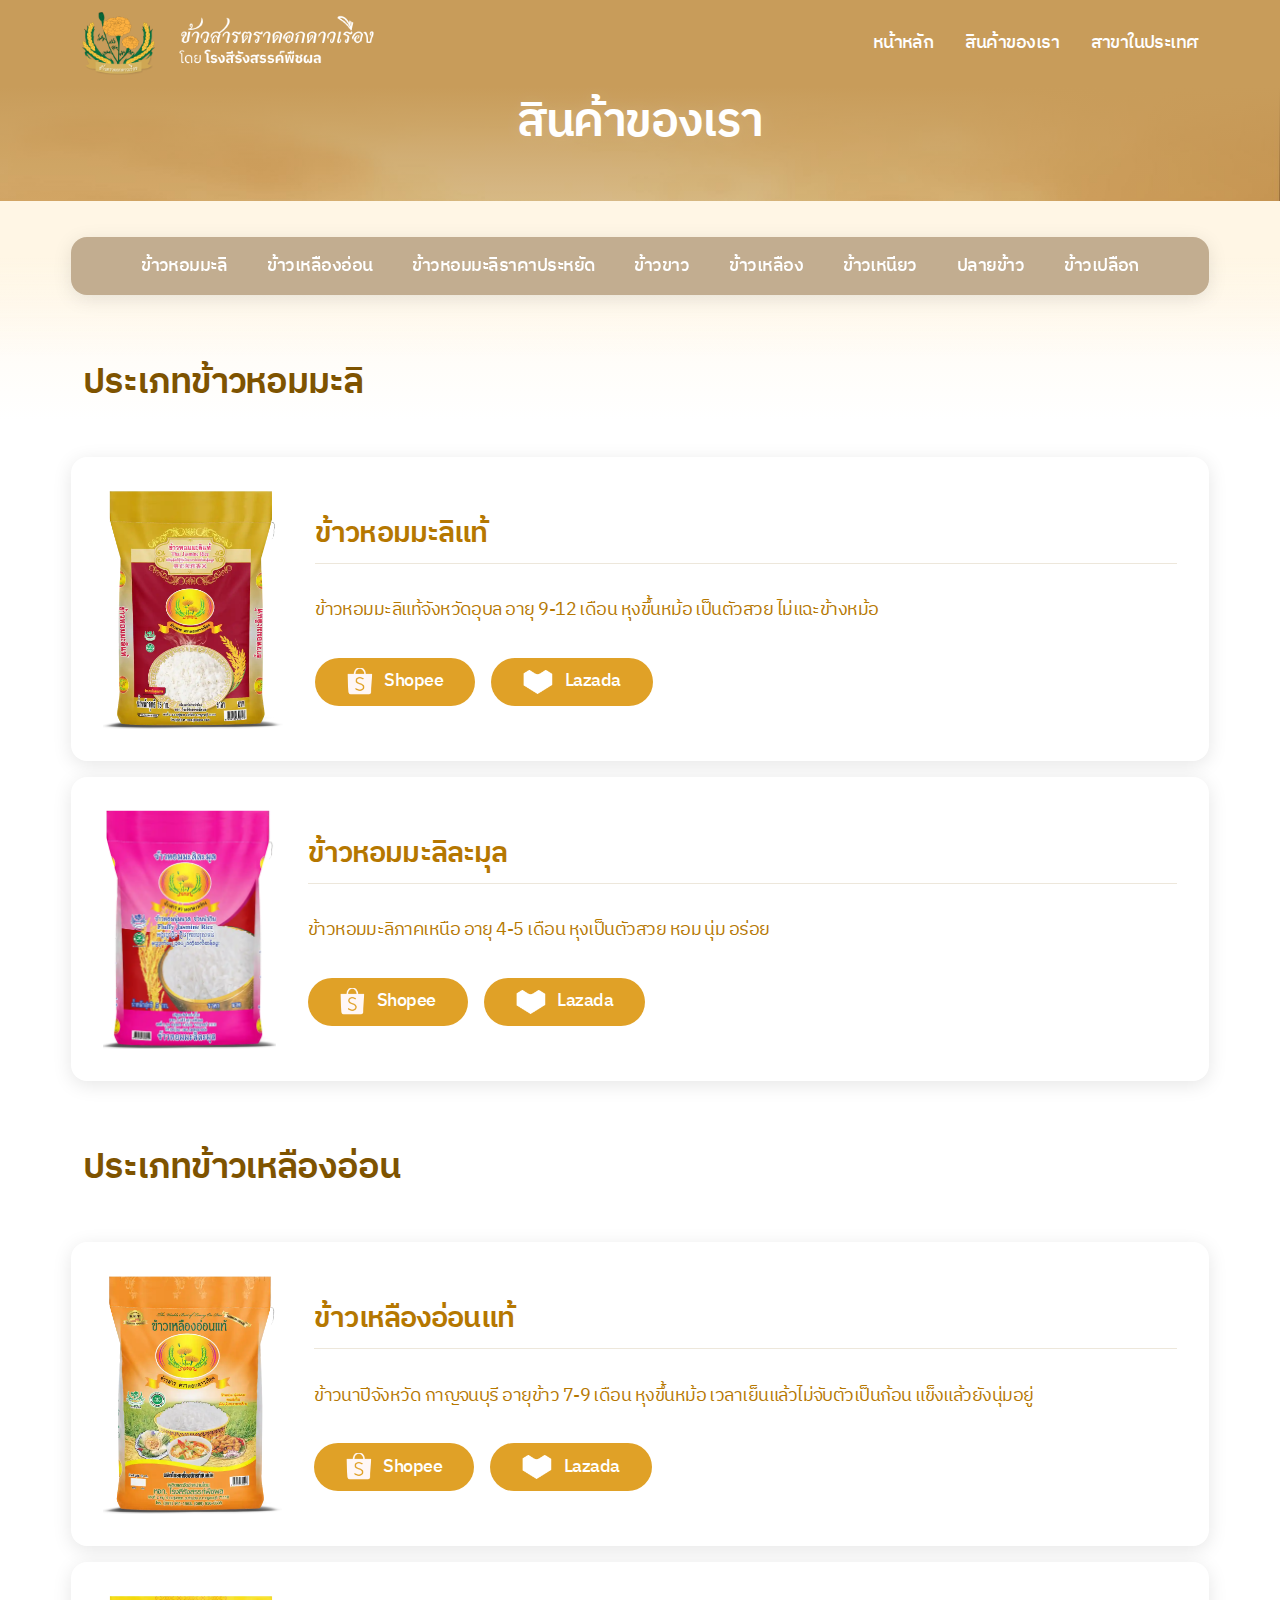
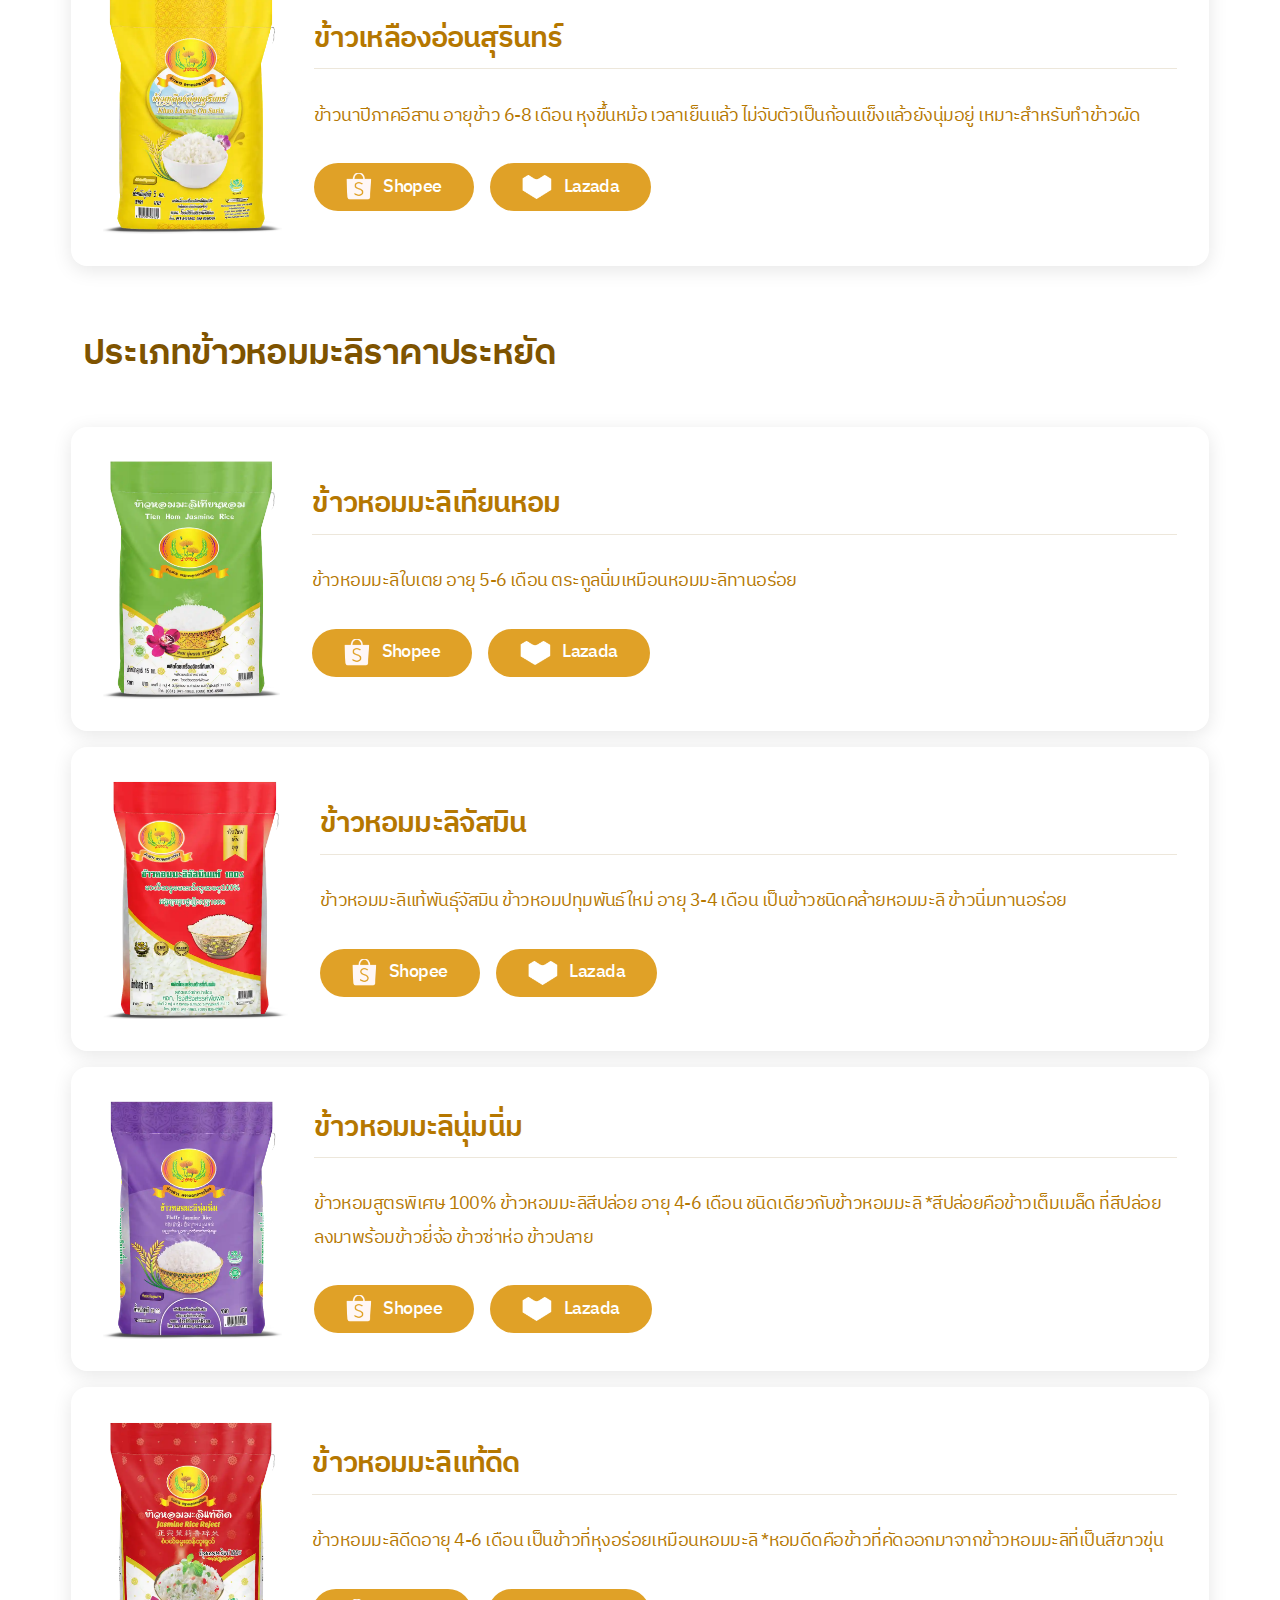
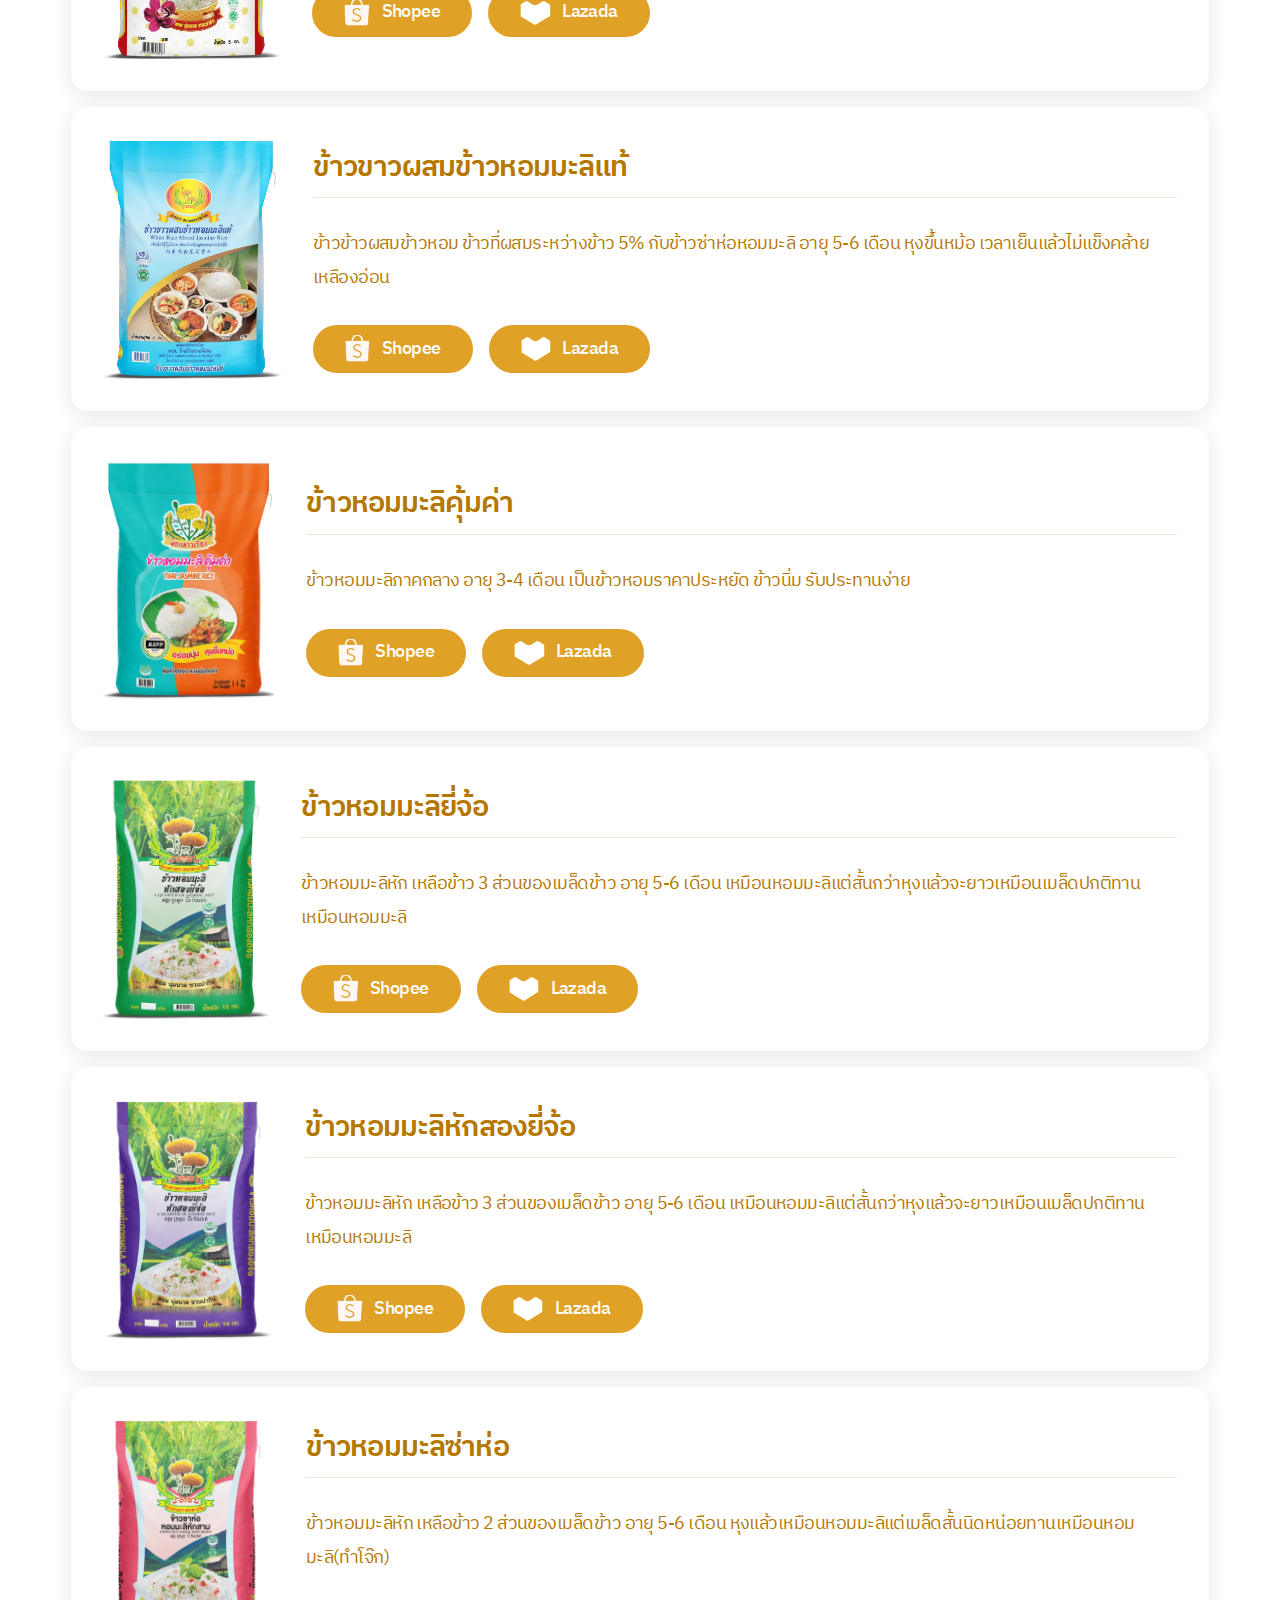
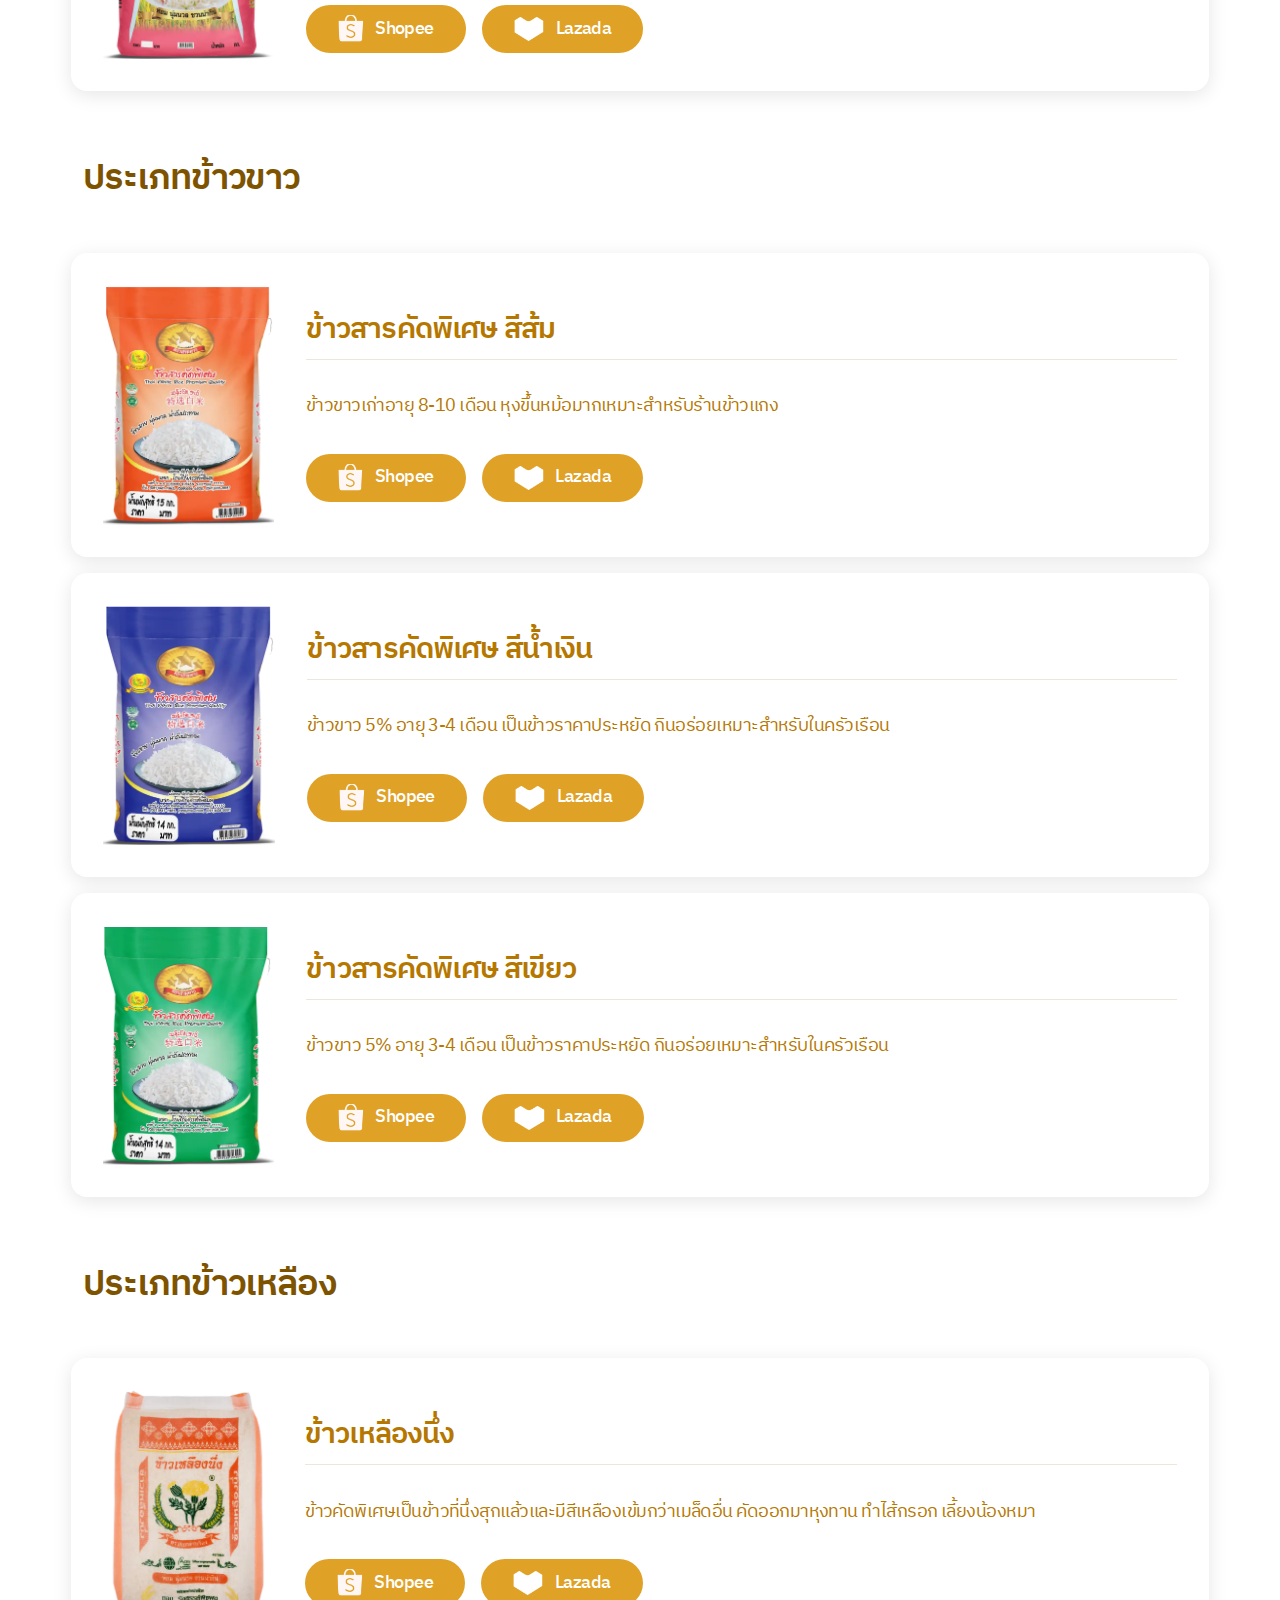
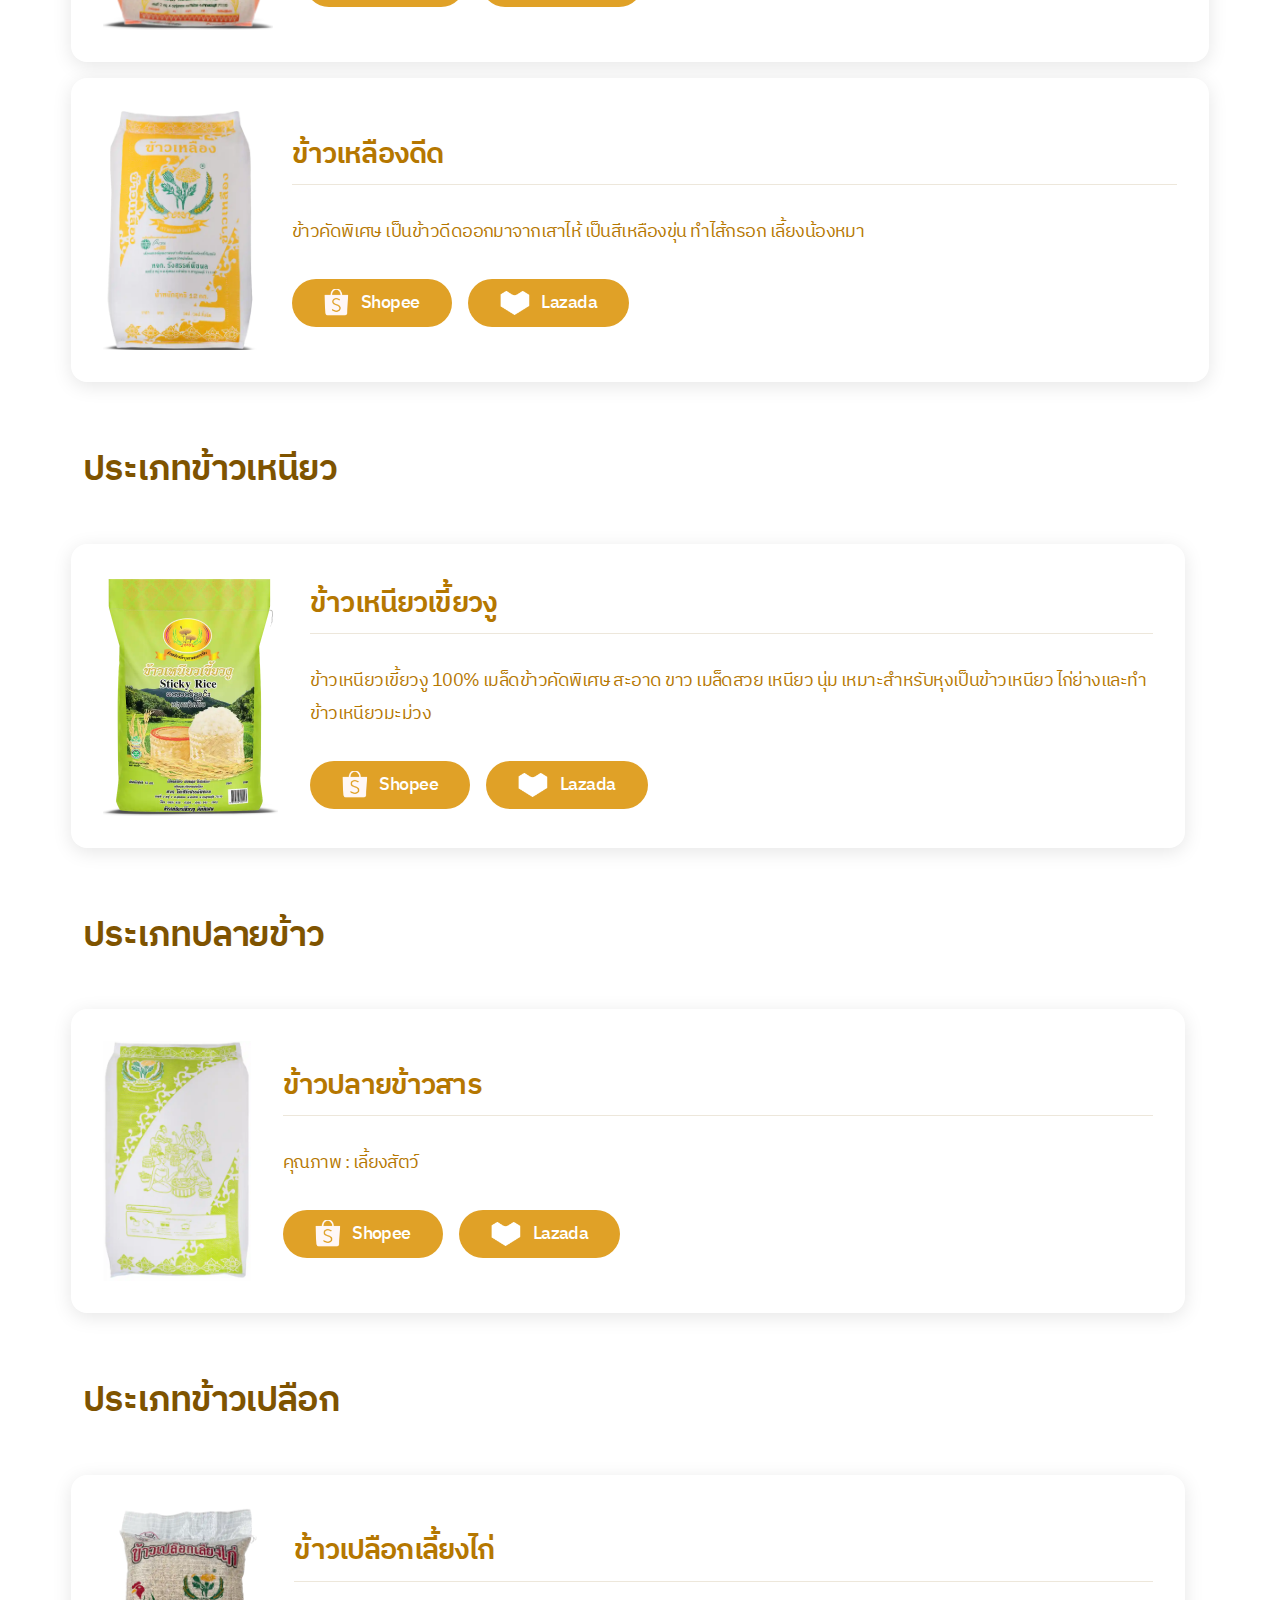
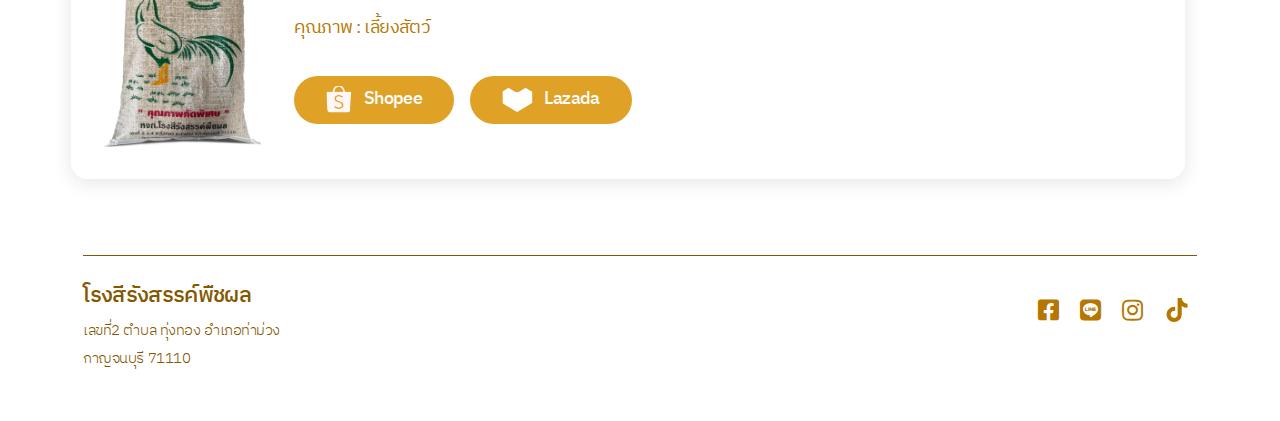
<file: products.html>
<!DOCTYPE html>
<html data-bs-theme="light" lang="en">

<head>
    <meta charset="utf-8">
    <meta name="viewport" content="width=device-width, initial-scale=1.0, shrink-to-fit=no">
    <title>สินค้าของเรา | โรงสีรังสรรค์พืชผล</title>
    <meta name="description" content="หจก. โรงสีรังสรรค์พืชผล ผลิตและจำหน่ายข้าวสารบรรจุถุง ตราดอกดาวเรือง คุ้มค่าทุกถุง หอมนุ่มทุกคำ">
    <link rel="icon" type="image/png" sizes="2577x2454" href="assets/img/daoruang%20rice%20logo%20ver%201.png">
    <link rel="icon" type="image/png" sizes="2577x2454" href="assets/img/daoruang%20rice%20logo%20ver%201.png">
    <link rel="icon" type="image/png" sizes="2577x2454" href="assets/img/daoruang%20rice%20logo%20ver%201.png">
    <link rel="icon" type="image/png" sizes="2577x2454" href="assets/img/daoruang%20rice%20logo%20ver%201.png">
    <link rel="icon" type="image/png" sizes="2577x2454" href="assets/img/daoruang%20rice%20logo%20ver%201.png">
    <link rel="stylesheet" href="https://cdn.jsdelivr.net/npm/bootstrap@5.3.2/dist/css/bootstrap.min.css">
    <link rel="stylesheet" href="https://fonts.googleapis.com/css?family=IBM+Plex+Sans+Thai:100,200,300,400,500,600,700&amp;display=swap">
    <link rel="stylesheet" href="https://use.fontawesome.com/releases/v5.12.0/css/all.css">
    <link rel="stylesheet" href="assets/css/animations.css">
    <link rel="stylesheet" href="assets/css/colors.css">
    <link rel="stylesheet" href="assets/css/navbars.css">
    <link rel="stylesheet" href="assets/css/nuttapongs.css">
    <link rel="stylesheet" href="assets/css/styles-1.css">
    <link rel="stylesheet" href="assets/css/styles.css">
</head>

<body class="d-flex d-sm-flex flex-column justify-content-center align-items-center align-items-xl-center align-items-xxl-start" style="overflow-x: hidden;background: linear-gradient(#FFF6E5 2%, rgb(255,255,255) 5%);">
    <nav class="navbar navbar-expand-md sticky-top d-flex justify-content-center cssbody cssnav navbar-light" id="xnav" style="padding-top: 0.75rem;padding-bottom: 0.75rem;width: 100%;border-style: none;border-bottom: 1px none #f4f4f4;background: #c89c5a;">
        <div class="container-fluid"><a class="navbar-brand bsstrip logo" id="xlogo" href="index.html" style="text-align: right;transition: color 400ms;margin-left: -0.8125rem!important;color: var(--bw6);"><img src="assets/img/logo.png" style="max-height: 7vh;max-width: 40vw;min-height: 5vh;"></a><button data-bs-toggle="collapse" class="navbar-toggler" data-bs-target="#navcol-1" style="border-width: 0px;padding: 0px;filter: invert(1%);margin-right: -0.8125rem!important;"><svg xmlns="http://www.w3.org/2000/svg" width="1em" height="1em" fill="currentColor" viewBox="0 0 16 16" class="bi bi-list" style="color: var(--bw6);width: 1.5rem;height: 1.5rem;">
                    <path fill-rule="evenodd" d="M2.5 12a.5.5 0 0 1 .5-.5h10a.5.5 0 0 1 0 1H3a.5.5 0 0 1-.5-.5m0-4a.5.5 0 0 1 .5-.5h10a.5.5 0 0 1 0 1H3a.5.5 0 0 1-.5-.5m0-4a.5.5 0 0 1 .5-.5h10a.5.5 0 0 1 0 1H3a.5.5 0 0 1-.5-.5"></path>
                </svg><span class="visually-hidden">Toggle navigation</span></button>
            <div class="collapse navbar-collapse d-md-flex justify-content-md-end" id="navcol-1" style="margin-left: -0.8125rem!important;color: rgb(255,255,255);">
                <ul class="navbar-nav desknomar" style="color: rgb(143,199,255);padding-bottom: 1rem;margin-right: -0.8125rem;padding-top: 1rem;">
                    <li class="nav-item"><a class="nav-link active xh5 medium" href="index.html" style="padding-right: 32px;padding-left: 0px;color: rgb(255,255,255);font-family: 'IBM Plex Sans Thai', sans-serif;font-weight: bold;">หน้าหลัก</a></li>
                    <li class="nav-item"><a class="nav-link xh5 medium" href="products.html" style="padding-right: 32px;padding-left: 0px;color: rgb(255,255,255);font-family: 'IBM Plex Sans Thai', sans-serif;font-weight: bold;">สินค้าของเรา</a></li>
                    <li class="nav-item"><a class="nav-link xh5 medium" href="branches.html" style="padding-right: 0px;padding-left: 0px;color: rgb(255,255,255);font-family: 'IBM Plex Sans Thai', sans-serif;font-weight: bold;">สาขาในประเทศ</a></li>
                    <li class="nav-item"></li>
                </ul>
            </div>
        </div>
    </nav>
    <div class="cssbody cssnav" style="width: 100%;background: linear-gradient(#c89c5a, rgba(200,156,90,0)), url(&quot;assets/img/hn.jpg&quot;) top / cover;padding-bottom: 3vh;">
        <p class="xh1" style="text-align: center;color: #ffffff;text-shadow: 0px 0px 20px rgba(255,255,255,0.14);">สินค้าของเรา</p>
    </div>
    <div class="d-flex flex-column justify-content-center cssbody cssnav xsticky-h" style="width: 100%;background: linear-gradient(#FFF6E5 37%, rgba(255,255,255,0) 100%);padding-top: 4vh;z-index: 90;">
        <div class="row flex-grow-0 flex-shrink-1 justify-content-start align-items-center align-content-center flex-nowrap justify-content-lg-center flex-lg-wrap flex-xl-nowrap gsp-single ds1 scroll-controller" style="gap: 1rem;padding-right: 1rem;padding-left: 1rem;padding-top: 1rem;padding-bottom: 1rem;background: #c2ad90;border-radius: 16px;border: 1px none #eaeaea;overflow-x: hidden;">
            <div class="col-auto d-flex justify-content-center align-content-center"><button class="btn btn-primary text-nowrap d-flex flex-grow-0 flex-shrink-0 align-self-center xh5 medium" type="button" style="padding: 0;border-radius: 0;background: rgba(0,0,0,0);color: #ffffff;border-style: none;" onclick="toTop()">ข้าวหอมมะลิ</button></div>
            <div class="col-auto d-flex justify-content-center align-content-center"><button class="btn btn-primary text-nowrap d-flex flex-grow-0 flex-shrink-0 align-self-center xh5 medium" type="button" style="padding: 0;border-radius: 0;background: rgba(0,0,0,0);color: #ffffff;border-style: none;" onclick="toBookmark2()">ข้าวเหลืองอ่อน</button></div>
            <div class="col-auto d-flex justify-content-center align-content-center"><button class="btn btn-primary text-nowrap d-flex flex-grow-0 flex-shrink-0 align-self-center xh5 medium" type="button" style="padding: 0;border-radius: 0;background: rgba(0,0,0,0);color: #ffffff;border-style: none;" onclick="toBookmark3()">ข้าวหอมมะลิราคาประหยัด</button></div>
            <div class="col-auto d-flex justify-content-center align-content-center"><button class="btn btn-primary text-nowrap d-flex flex-grow-0 flex-shrink-0 align-self-center xh5 medium" type="button" style="padding: 0;border-radius: 0;background: rgba(0,0,0,0);color: #ffffff;border-style: none;" onclick="toBookmark4()">ข้าวขาว</button></div>
            <div class="col-auto d-flex justify-content-center align-content-center"><button class="btn btn-primary text-nowrap d-flex flex-grow-0 flex-shrink-0 align-self-center xh5 medium" type="button" style="padding: 0;border-radius: 0;background: rgba(0,0,0,0);color: #ffffff;border-style: none;" onclick="toBookmark5()">ข้าวเหลือง</button></div>
            <div class="col-auto d-flex justify-content-center align-content-center"><button class="btn btn-primary text-nowrap d-flex flex-grow-0 flex-shrink-0 align-self-center xh5 medium" type="button" style="padding: 0;border-radius: 0;background: rgba(0,0,0,0);color: #ffffff;border-style: none;" onclick="toBookmark6()">ข้าวเหนียว</button></div>
            <div class="col-auto d-flex justify-content-center align-content-center"><button class="btn btn-primary text-nowrap d-flex flex-grow-0 flex-shrink-0 align-self-center xh5 medium" type="button" style="padding: 0;border-radius: 0;background: rgba(0,0,0,0);color: #ffffff;border-style: none;" onclick="toBookmark7()">ปลายข้าว</button></div>
            <div class="col-auto d-flex justify-content-center align-content-center"><button class="btn btn-primary text-nowrap d-flex flex-grow-0 flex-shrink-0 align-self-center xh5 medium" type="button" style="padding: 0;border-radius: 0;background: rgba(0,0,0,0);color: #ffffff;border-style: none;" onclick="toBookmark8()">ข้าวเปลือก</button></div>
        </div>
    </div>
    <div class="cssbody cssnav gsp-single" style="width: 100%;">
        <p id="mark-1" class="xh2 gsp-half" style="color: #7e5300;padding-bottom: 1rem;">ประเภทข้าวหอมมะลิ</p>
        <div class="d-flex" style="gap: 2rem;">
            <div class="row d-flex flex-row" style="gap: 1rem;">
                <div class="col d-flex flex-column justify-content-center align-items-center flex-sm-row ds1" style="padding: 2rem;border-radius: 16px;gap: 2rem;background: white;"><img src="assets/img/rice/RICE19.webp" style="height: 15rem;">
                    <div style="width: 100%;">
                        <p class="xh3 gsp-half" style="color: #B57700;padding-bottom: 0.5rem;border-bottom: 1px solid #7E530024;">ข้าวหอมมะลิแท้</p>
                        <p class="xp2 gsp-half" style="color: #b57700;width: 100%;">ข้าวหอมมะลิแท้จังหวัดอุบล&nbsp;อายุ 9-12 เดือน&nbsp;หุงขึ้นหม้อ เป็นตัวสวย&nbsp;ไม่แฉะข้างหม้อ</p>
                        <div class="d-flex flex-column flex-md-row" style="gap:1rem;"><a class="d-flex justify-content-center align-items-center xp2 medium noul" href="https://shopee.co.th/daoruangrice#product_list" style="color: #ffffff;background: #e0a127;border-radius: 99vh;gap: 0.5rem;padding-top: 0.5rem;padding-bottom: 0.5rem;padding-right: 2rem;padding-left: 2rem;height: 3rem;" target="_blank"><img src="assets/img/Shopee%201-1.png" style="height: 1.75rem;">&nbsp;Shopee</a><a class="d-flex justify-content-center align-items-center xp2 medium noul" href="https://www.lazada.co.th/rice-permsub88/?q=All-Products&amp;from=wangpu&amp;langFlag=th&amp;pageTypeId=2" style="color: #ffffff;background: #e0a127;border-radius: 99vh;gap: 0.5rem;padding-top: 0.5rem;padding-bottom: 0.5rem;padding-right: 2rem;padding-left: 2rem;height: 3rem;" target="_blank"><img src="assets/img/1454px-Lazada_(2019)%201.png" style="height: 1.5rem;">&nbsp;Lazada</a></div>
                    </div>
                </div>
                <div class="col d-flex flex-column justify-content-center align-items-center flex-sm-row ds1" style="padding: 2rem;border-radius: 16px;gap: 2rem;background: white;"><img src="assets/img/rice/RICE11.webp" style="height: 15rem;">
                    <div style="width: 100%;">
                        <p class="xh3 gsp-half" style="color: #B57700;padding-bottom: 0.5rem;border-bottom: 1px solid #7E530024;">ข้าวหอมมะลิละมุล</p>
                        <p class="xp2 gsp-half" style="color: #b57700;width: 100%;">ข้าวหอมมะลิภาคเหนือ&nbsp;อายุ 4-5 เดือน หุงเป็นตัวสวย&nbsp;หอม นุ่ม อร่อย</p>
                        <div class="d-flex flex-column flex-md-row" style="gap:1rem;"><a class="d-flex justify-content-center align-items-center xp2 medium noul" href="https://shopee.co.th/daoruangrice#product_list" style="color: #ffffff;background: #e0a127;border-radius: 99vh;gap: 0.5rem;padding-top: 0.5rem;padding-bottom: 0.5rem;padding-right: 2rem;padding-left: 2rem;height: 3rem;" target="_blank"><img src="assets/img/Shopee%201-1.png" style="height: 1.75rem;">&nbsp;Shopee</a><a class="d-flex justify-content-center align-items-center xp2 medium noul" href="https://www.lazada.co.th/rice-permsub88/?q=All-Products&amp;from=wangpu&amp;langFlag=th&amp;pageTypeId=2" style="color: #ffffff;background: #e0a127;border-radius: 99vh;gap: 0.5rem;padding-top: 0.5rem;padding-bottom: 0.5rem;padding-right: 2rem;padding-left: 2rem;height: 3rem;" target="_blank"><img src="assets/img/1454px-Lazada_(2019)%201.png" style="height: 1.5rem;">&nbsp;Lazada</a></div>
                    </div>
                </div>
            </div>
        </div>
    </div>
    <div class="cssbody cssnav gsp-single" style="width: 100%;background: linear-gradient(#ffffff, rgb(255,255,255));">
        <p id="mark-2" class="xh2 gsp-half" style="color: #7e5300;padding-bottom: 1rem;">ประเภทข้าวเหลืองอ่อน</p>
        <div class="d-flex" style="gap: 2rem;">
            <div class="row d-flex flex-row" style="gap: 1rem;">
                <div class="col d-flex flex-column justify-content-center align-items-center flex-sm-row ds1" style="padding: 2rem;border-radius: 16px;gap: 2rem;background: white;"><img src="assets/img/rice/RICE23.webp" style="height: 15rem;">
                    <div style="width: 100%;">
                        <p class="xh3 gsp-half" style="color: #B57700;padding-bottom: 0.5rem;border-bottom: 1px solid #7E530024;">ข้าวเหลืองอ่อนแท้</p>
                        <p class="xp2 gsp-half" style="color: #b57700;width: 100%;">ข้าวนาปีจังหวัด กาญจนบุรี อายุข้าว 7-9 เดือน&nbsp;หุงขึ้นหม้อ เวลาเย็นแล้วไม่จับตัวเป็นก้อน แข็งแล้วยังนุ่มอยู่</p>
                        <div class="d-flex flex-column flex-md-row" style="gap:1rem;"><a class="d-flex justify-content-center align-items-center xp2 medium noul" href="https://shopee.co.th/daoruangrice#product_list" style="color: #ffffff;background: #e0a127;border-radius: 99vh;gap: 0.5rem;padding-top: 0.5rem;padding-bottom: 0.5rem;padding-right: 2rem;padding-left: 2rem;height: 3rem;" target="_blank"><img src="assets/img/Shopee%201-1.png" style="height: 1.75rem;">&nbsp;Shopee</a><a class="d-flex justify-content-center align-items-center xp2 medium noul" href="https://www.lazada.co.th/rice-permsub88/?q=All-Products&amp;from=wangpu&amp;langFlag=th&amp;pageTypeId=2" style="color: #ffffff;background: #e0a127;border-radius: 99vh;gap: 0.5rem;padding-top: 0.5rem;padding-bottom: 0.5rem;padding-right: 2rem;padding-left: 2rem;height: 3rem;" target="_blank"><img src="assets/img/1454px-Lazada_(2019)%201.png" style="height: 1.5rem;">&nbsp;Lazada</a></div>
                    </div>
                </div>
                <div class="col d-flex flex-column justify-content-center align-items-center flex-sm-row ds1" style="padding: 2rem;border-radius: 16px;gap: 2rem;background: white;"><img src="assets/img/rice/RICE24.webp" style="height: 15rem;">
                    <div style="width: 100%;">
                        <p class="xh3 gsp-half" style="color: #B57700;padding-bottom: 0.5rem;border-bottom: 1px solid #7E530024;">ข้าวเหลืองอ่อนสุรินทร์</p>
                        <p class="xp2 gsp-half" style="color: #b57700;width: 100%;">ข้าวนาปีภาคอีสาน อายุข้าว 6-8 เดือน หุงขึ้นหม้อ เวลาเย็นแล้ว ไม่จับตัวเป็นก้อนแข็งแล้วยังนุ่มอยู่ เหมาะสำหรับทำข้าวผัด</p>
                        <div class="d-flex flex-column flex-md-row" style="gap:1rem;"><a class="d-flex justify-content-center align-items-center xp2 medium noul" href="https://shopee.co.th/daoruangrice#product_list" style="color: #ffffff;background: #e0a127;border-radius: 99vh;gap: 0.5rem;padding-top: 0.5rem;padding-bottom: 0.5rem;padding-right: 2rem;padding-left: 2rem;height: 3rem;" target="_blank"><img src="assets/img/Shopee%201-1.png" style="height: 1.75rem;">&nbsp;Shopee</a><a class="d-flex justify-content-center align-items-center xp2 medium noul" href="https://www.lazada.co.th/rice-permsub88/?q=All-Products&amp;from=wangpu&amp;langFlag=th&amp;pageTypeId=2" style="color: #ffffff;background: #e0a127;border-radius: 99vh;gap: 0.5rem;padding-top: 0.5rem;padding-bottom: 0.5rem;padding-right: 2rem;padding-left: 2rem;height: 3rem;" target="_blank"><img src="assets/img/1454px-Lazada_(2019)%201.png" style="height: 1.5rem;">&nbsp;Lazada</a></div>
                    </div>
                </div>
            </div>
        </div>
    </div>
    <div class="cssbody cssnav gsp-single" style="width: 100%;background: linear-gradient(#ffffff, rgb(255,255,255));">
        <p id="mark-3" class="xh2 gsp-half" style="color: #7e5300;padding-bottom: 1rem;">ประเภทข้าวหอมมะลิราคาประหยัด</p>
        <div class="d-flex" style="gap: 2rem;">
            <div class="row d-flex flex-row" style="gap: 1rem;">
                <div class="col d-flex flex-column justify-content-center align-items-center flex-sm-row ds1" style="padding: 2rem;border-radius: 16px;gap: 2rem;background: white;"><img src="assets/img/rice/RICE18.webp" style="height: 15rem;">
                    <div style="width: 100%;">
                        <p class="xh3 gsp-half" style="color: #B57700;padding-bottom: 0.5rem;border-bottom: 1px solid #7E530024;">ข้าวหอมมะลิเทียนหอม</p>
                        <p class="xp2 gsp-half" style="color: #b57700;width: 100%;">ข้าวหอมมะลิใบเตย อายุ 5-6 เดือน ตระกูลนิ่มเหมือนหอมมะลิทานอร่อย</p>
                        <div class="d-flex flex-column flex-md-row" style="gap:1rem;"><a class="d-flex justify-content-center align-items-center xp2 medium noul" href="https://shopee.co.th/daoruangrice#product_list" style="color: #ffffff;background: #e0a127;border-radius: 99vh;gap: 0.5rem;padding-top: 0.5rem;padding-bottom: 0.5rem;padding-right: 2rem;padding-left: 2rem;height: 3rem;" target="_blank"><img src="assets/img/Shopee%201-1.png" style="height: 1.75rem;">&nbsp;Shopee</a><a class="d-flex justify-content-center align-items-center xp2 medium noul" href="https://www.lazada.co.th/rice-permsub88/?q=All-Products&amp;from=wangpu&amp;langFlag=th&amp;pageTypeId=2" style="color: #ffffff;background: #e0a127;border-radius: 99vh;gap: 0.5rem;padding-top: 0.5rem;padding-bottom: 0.5rem;padding-right: 2rem;padding-left: 2rem;height: 3rem;" target="_blank"><img src="assets/img/1454px-Lazada_(2019)%201.png" style="height: 1.5rem;">&nbsp;Lazada</a></div>
                    </div>
                </div>
                <div class="col d-flex flex-column justify-content-center align-items-center flex-sm-row ds1" style="padding: 2rem;border-radius: 16px;gap: 2rem;background: white;"><img src="assets/img/rice/RICE17.webp" style="height: 15rem;">
                    <div style="width: 100%;">
                        <p class="xh3 gsp-half" style="color: #B57700;padding-bottom: 0.5rem;border-bottom: 1px solid #7E530024;">ข้าวหอมมะลิจัสมิน</p>
                        <p class="xp2 gsp-half" style="color: #b57700;width: 100%;">ข้าวหอมมะลิแท้พันธุ์จัสมิน ข้าวหอมปทุมพันธ์ใหม่ อายุ 3-4 เดือน เป็นข้าวชนิดคล้ายหอมมะลิ ข้าวนิ่มทานอร่อย</p>
                        <div class="d-flex flex-column flex-md-row" style="gap:1rem;"><a class="d-flex justify-content-center align-items-center xp2 medium noul" href="https://shopee.co.th/daoruangrice#product_list" style="color: #ffffff;background: #e0a127;border-radius: 99vh;gap: 0.5rem;padding-top: 0.5rem;padding-bottom: 0.5rem;padding-right: 2rem;padding-left: 2rem;height: 3rem;" target="_blank"><img src="assets/img/Shopee%201-1.png" style="height: 1.75rem;">&nbsp;Shopee</a><a class="d-flex justify-content-center align-items-center xp2 medium noul" href="https://www.lazada.co.th/rice-permsub88/?q=All-Products&amp;from=wangpu&amp;langFlag=th&amp;pageTypeId=2" style="color: #ffffff;background: #e0a127;border-radius: 99vh;gap: 0.5rem;padding-top: 0.5rem;padding-bottom: 0.5rem;padding-right: 2rem;padding-left: 2rem;height: 3rem;" target="_blank"><img src="assets/img/1454px-Lazada_(2019)%201.png" style="height: 1.5rem;">&nbsp;Lazada</a></div>
                    </div>
                </div>
                <div class="col d-flex flex-column justify-content-center align-items-center flex-sm-row ds1" style="padding: 2rem;border-radius: 16px;gap: 2rem;background: white;"><img src="assets/img/rice/RICE9.webp" style="height: 15rem;">
                    <div style="width: 100%;">
                        <p class="xh3 gsp-half" style="color: #B57700;padding-bottom: 0.5rem;border-bottom: 1px solid #7E530024;">ข้าวหอมมะลินุ่มนิ่ม</p>
                        <p class="xp2 gsp-half" style="color: #b57700;width: 100%;">ข้าวหอมสูตรพิเศษ 100% ข้าวหอมมะลิสีปล่อย อายุ 4-6 เดือน ชนิดเดียวกับข้าวหอมมะลิ *สีปล่อยคือข้าวเต็มเมล็ด ที่สีปล่อยลงมาพร้อมข้าวยี่จ้อ ข้าวซ่าห่อ ข้าวปลาย</p>
                        <div class="d-flex flex-column flex-md-row" style="gap:1rem;"><a class="d-flex justify-content-center align-items-center xp2 medium noul" href="https://shopee.co.th/daoruangrice#product_list" style="color: #ffffff;background: #e0a127;border-radius: 99vh;gap: 0.5rem;padding-top: 0.5rem;padding-bottom: 0.5rem;padding-right: 2rem;padding-left: 2rem;height: 3rem;" target="_blank"><img src="assets/img/Shopee%201-1.png" style="height: 1.75rem;">&nbsp;Shopee</a><a class="d-flex justify-content-center align-items-center xp2 medium noul" href="https://www.lazada.co.th/rice-permsub88/?q=All-Products&amp;from=wangpu&amp;langFlag=th&amp;pageTypeId=2" style="color: #ffffff;background: #e0a127;border-radius: 99vh;gap: 0.5rem;padding-top: 0.5rem;padding-bottom: 0.5rem;padding-right: 2rem;padding-left: 2rem;height: 3rem;" target="_blank"><img src="assets/img/1454px-Lazada_(2019)%201.png" style="height: 1.5rem;">&nbsp;Lazada</a></div>
                    </div>
                </div>
                <div class="col d-flex flex-column justify-content-center align-items-center flex-sm-row ds1" style="padding: 2rem;border-radius: 16px;gap: 2rem;background: white;"><img src="assets/img/rice/RICE15.webp" style="height: 15rem;">
                    <div style="width: 100%;">
                        <p class="xh3 gsp-half" style="color: #B57700;padding-bottom: 0.5rem;border-bottom: 1px solid #7E530024;">ข้าวหอมมะลิแท้ดีด</p>
                        <p class="xp2 gsp-half" style="color: #b57700;width: 100%;">ข้าวหอมมะลิดีดอายุ 4-6 เดือน เป็นข้าวที่หุงอร่อยเหมือนหอมมะลิ *หอมดีดคือข้าวที่คัดออกมาจากข้าวหอมมะลิที่เป็นสีขาวขุ่น</p>
                        <div class="d-flex flex-column flex-md-row" style="gap:1rem;"><a class="d-flex justify-content-center align-items-center xp2 medium noul" href="https://shopee.co.th/daoruangrice#product_list" style="color: #ffffff;background: #e0a127;border-radius: 99vh;gap: 0.5rem;padding-top: 0.5rem;padding-bottom: 0.5rem;padding-right: 2rem;padding-left: 2rem;height: 3rem;" target="_blank"><img src="assets/img/Shopee%201-1.png" style="height: 1.75rem;">&nbsp;Shopee</a><a class="d-flex justify-content-center align-items-center xp2 medium noul" href="https://www.lazada.co.th/rice-permsub88/?q=All-Products&amp;from=wangpu&amp;langFlag=th&amp;pageTypeId=2" style="color: #ffffff;background: #e0a127;border-radius: 99vh;gap: 0.5rem;padding-top: 0.5rem;padding-bottom: 0.5rem;padding-right: 2rem;padding-left: 2rem;height: 3rem;" target="_blank"><img src="assets/img/1454px-Lazada_(2019)%201.png" style="height: 1.5rem;">&nbsp;Lazada</a></div>
                    </div>
                </div>
                <div class="col d-flex flex-column justify-content-center align-items-center flex-sm-row ds1" style="padding: 2rem;border-radius: 16px;gap: 2rem;background: white;"><img src="assets/img/rice/RICE1.webp" style="height: 15rem;">
                    <div style="width: 100%;">
                        <p class="xh3 gsp-half" style="color: #B57700;padding-bottom: 0.5rem;border-bottom: 1px solid #7E530024;">ข้าวขาวผสมข้าวหอมมะลิแท้</p>
                        <p class="xp2 gsp-half" style="color: #b57700;width: 100%;">ข้าวข้าวผสมข้าวหอม ข้าวที่ผสมระหว่างข้าว 5% กับข้าวซ่าห่อหอมมะลิ อายุ 5-6 เดือน หุงขึ้นหม้อ เวลาเย็นแล้วไม่แข็งคล้ายเหลืองอ่อน</p>
                        <div class="d-flex flex-column flex-md-row" style="gap:1rem;"><a class="d-flex justify-content-center align-items-center xp2 medium noul" href="https://shopee.co.th/daoruangrice#product_list" style="color: #ffffff;background: #e0a127;border-radius: 99vh;gap: 0.5rem;padding-top: 0.5rem;padding-bottom: 0.5rem;padding-right: 2rem;padding-left: 2rem;height: 3rem;" target="_blank"><img src="assets/img/Shopee%201-1.png" style="height: 1.75rem;">&nbsp;Shopee</a><a class="d-flex justify-content-center align-items-center xp2 medium noul" href="https://www.lazada.co.th/rice-permsub88/?q=All-Products&amp;from=wangpu&amp;langFlag=th&amp;pageTypeId=2" style="color: #ffffff;background: #e0a127;border-radius: 99vh;gap: 0.5rem;padding-top: 0.5rem;padding-bottom: 0.5rem;padding-right: 2rem;padding-left: 2rem;height: 3rem;" target="_blank"><img src="assets/img/1454px-Lazada_(2019)%201.png" style="height: 1.5rem;">&nbsp;Lazada</a></div>
                    </div>
                </div>
                <div class="col d-flex flex-column justify-content-center align-items-center flex-sm-row ds1" style="padding: 2rem;border-radius: 16px;gap: 2rem;background: white;"><img src="assets/img/rice/RICE3.webp" style="height: 15rem;">
                    <div style="width: 100%;">
                        <p class="xh3 gsp-half" style="color: #B57700;padding-bottom: 0.5rem;border-bottom: 1px solid #7E530024;">ข้าวหอมมะลิคุ้มค่า</p>
                        <p class="xp2 gsp-half" style="color: #b57700;width: 100%;">ข้าวหอมมะลิภาคกลาง อายุ 3-4 เดือน&nbsp;เป็นข้าวหอมราคาประหยัด ข้าวนิ่ม รับประทานง่าย</p>
                        <div class="d-flex flex-column flex-md-row" style="gap:1rem;"><a class="d-flex justify-content-center align-items-center xp2 medium noul" href="https://shopee.co.th/daoruangrice#product_list" style="color: #ffffff;background: #e0a127;border-radius: 99vh;gap: 0.5rem;padding-top: 0.5rem;padding-bottom: 0.5rem;padding-right: 2rem;padding-left: 2rem;height: 3rem;" target="_blank"><img src="assets/img/Shopee%201-1.png" style="height: 1.75rem;">&nbsp;Shopee</a><a class="d-flex justify-content-center align-items-center xp2 medium noul" href="https://www.lazada.co.th/rice-permsub88/?q=All-Products&amp;from=wangpu&amp;langFlag=th&amp;pageTypeId=2" style="color: #ffffff;background: #e0a127;border-radius: 99vh;gap: 0.5rem;padding-top: 0.5rem;padding-bottom: 0.5rem;padding-right: 2rem;padding-left: 2rem;height: 3rem;" target="_blank"><img src="assets/img/1454px-Lazada_(2019)%201.png" style="height: 1.5rem;">&nbsp;Lazada</a></div>
                    </div>
                </div>
                <div class="col d-flex flex-column justify-content-center align-items-center flex-sm-row ds1" style="padding: 2rem;border-radius: 16px;gap: 2rem;background: white;"><img src="assets/img/rice/RICE20.webp" style="height: 15rem;">
                    <div style="width: 100%;">
                        <p class="xh3 gsp-half" style="color: #B57700;padding-bottom: 0.5rem;border-bottom: 1px solid #7E530024;">ข้าวหอมมะลิยี่จ้อ</p>
                        <p class="xp2 gsp-half" style="color: #b57700;width: 100%;">ข้าวหอมมะลิหัก&nbsp;เหลือข้าว 3 ส่วนของเมล็ดข้าว อายุ 5-6 เดือน เหมือนหอมมะลิแต่สั้นกว่าหุงแล้วจะยาวเหมือนเมล็ดปกติทานเหมือนหอมมะลิ</p>
                        <div class="d-flex flex-column flex-md-row" style="gap:1rem;"><a class="d-flex justify-content-center align-items-center xp2 medium noul" href="https://shopee.co.th/daoruangrice#product_list" style="color: #ffffff;background: #e0a127;border-radius: 99vh;gap: 0.5rem;padding-top: 0.5rem;padding-bottom: 0.5rem;padding-right: 2rem;padding-left: 2rem;height: 3rem;" target="_blank"><img src="assets/img/Shopee%201-1.png" style="height: 1.75rem;">&nbsp;Shopee</a><a class="d-flex justify-content-center align-items-center xp2 medium noul" href="https://www.lazada.co.th/rice-permsub88/?q=All-Products&amp;from=wangpu&amp;langFlag=th&amp;pageTypeId=2" style="color: #ffffff;background: #e0a127;border-radius: 99vh;gap: 0.5rem;padding-top: 0.5rem;padding-bottom: 0.5rem;padding-right: 2rem;padding-left: 2rem;height: 3rem;" target="_blank"><img src="assets/img/1454px-Lazada_(2019)%201.png" style="height: 1.5rem;">&nbsp;Lazada</a></div>
                    </div>
                </div>
                <div class="col d-flex flex-column justify-content-center align-items-center flex-sm-row ds1" style="padding: 2rem;border-radius: 16px;gap: 2rem;background: white;"><img src="assets/img/rice/RICE21.webp" style="height: 15rem;">
                    <div style="width: 100%;">
                        <p class="xh3 gsp-half" style="color: #B57700;padding-bottom: 0.5rem;border-bottom: 1px solid #7E530024;">ข้าวหอมมะลิหักสองยี่จ้อ</p>
                        <p class="xp2 gsp-half" style="color: #b57700;width: 100%;">ข้าวหอมมะลิหัก&nbsp;เหลือข้าว 3 ส่วนของเมล็ดข้าว อายุ 5-6 เดือน เหมือนหอมมะลิแต่สั้นกว่าหุงแล้วจะยาวเหมือนเมล็ดปกติทานเหมือนหอมมะลิ</p>
                        <div class="d-flex flex-column flex-md-row" style="gap:1rem;"><a class="d-flex justify-content-center align-items-center xp2 medium noul" href="https://shopee.co.th/daoruangrice#product_list" style="color: #ffffff;background: #e0a127;border-radius: 99vh;gap: 0.5rem;padding-top: 0.5rem;padding-bottom: 0.5rem;padding-right: 2rem;padding-left: 2rem;height: 3rem;" target="_blank"><img src="assets/img/Shopee%201-1.png" style="height: 1.75rem;">&nbsp;Shopee</a><a class="d-flex justify-content-center align-items-center xp2 medium noul" href="https://www.lazada.co.th/rice-permsub88/?q=All-Products&amp;from=wangpu&amp;langFlag=th&amp;pageTypeId=2" style="color: #ffffff;background: #e0a127;border-radius: 99vh;gap: 0.5rem;padding-top: 0.5rem;padding-bottom: 0.5rem;padding-right: 2rem;padding-left: 2rem;height: 3rem;" target="_blank"><img src="assets/img/1454px-Lazada_(2019)%201.png" style="height: 1.5rem;">&nbsp;Lazada</a></div>
                    </div>
                </div>
                <div class="col-12 col-xxl-6 d-flex flex-column justify-content-center align-items-center flex-sm-row ds1" style="padding: 2rem;border-radius: 16px;gap: 2rem;background: white;"><img src="assets/img/rice/RICE22.webp" style="height: 15rem;">
                    <div style="width: 100%;">
                        <p class="xh3 gsp-half" style="color: #B57700;padding-bottom: 0.5rem;border-bottom: 1px solid #7E530024;">ข้าวหอมมะลิซ่าห่อ</p>
                        <p class="xp2 gsp-half" style="color: #b57700;width: 100%;">ข้าวหอมมะลิหัก&nbsp;เหลือข้าว 2 ส่วนของเมล็ดข้าว อายุ 5-6 เดือน หุงแล้วเหมือนหอมมะลิแต่เมล็ดสั้นนิดหน่อยทานเหมือนหอมมะลิ(ทำโจ๊ก)</p>
                        <div class="d-flex flex-column flex-md-row" style="gap:1rem;"><a class="d-flex justify-content-center align-items-center xp2 medium noul" href="https://shopee.co.th/daoruangrice#product_list" style="color: #ffffff;background: #e0a127;border-radius: 99vh;gap: 0.5rem;padding-top: 0.5rem;padding-bottom: 0.5rem;padding-right: 2rem;padding-left: 2rem;height: 3rem;" target="_blank"><img src="assets/img/Shopee%201-1.png" style="height: 1.75rem;">&nbsp;Shopee</a><a class="d-flex justify-content-center align-items-center xp2 medium noul" href="https://www.lazada.co.th/rice-permsub88/?q=All-Products&amp;from=wangpu&amp;langFlag=th&amp;pageTypeId=2" style="color: #ffffff;background: #e0a127;border-radius: 99vh;gap: 0.5rem;padding-top: 0.5rem;padding-bottom: 0.5rem;padding-right: 2rem;padding-left: 2rem;height: 3rem;" target="_blank"><img src="assets/img/1454px-Lazada_(2019)%201.png" style="height: 1.5rem;">&nbsp;Lazada</a></div>
                    </div>
                </div>
            </div>
        </div>
    </div>
    <div class="cssbody cssnav gsp-single" style="width: 100%;background: linear-gradient(#ffffff, rgb(255,255,255));">
        <p id="mark-4" class="xh2 gsp-half" style="color: #7e5300;padding-bottom: 1rem;">ประเภทข้าวขาว</p>
        <div class="d-flex" style="gap: 2rem;">
            <div class="row d-flex flex-row" style="gap: 1rem;">
                <div class="col d-flex flex-column justify-content-center align-items-center flex-sm-row ds1" style="padding: 2rem;border-radius: 16px;gap: 2rem;background: white;"><img style="height: 15rem;" src="assets/img/rice/RICE13.webp">
                    <div style="width: 100%;">
                        <p class="xh3 gsp-half" style="color: #B57700;padding-bottom: 0.5rem;border-bottom: 1px solid #7E530024;">ข้าวสารคัดพิเศษ สีส้ม</p>
                        <p class="xp2 gsp-half" style="color: #b57700;width: 100%;">ข้าวขาวเก่าอายุ 8-10 เดือน&nbsp;หุงขึ้นหม้อมากเหมาะสำหรับร้านข้าวแกง</p>
                        <div class="d-flex flex-column flex-md-row" style="gap:1rem;"><a class="d-flex justify-content-center align-items-center xp2 medium noul" href="https://shopee.co.th/daoruangrice#product_list" style="color: #ffffff;background: #e0a127;border-radius: 99vh;gap: 0.5rem;padding-top: 0.5rem;padding-bottom: 0.5rem;padding-right: 2rem;padding-left: 2rem;height: 3rem;" target="_blank"><img src="assets/img/Shopee%201-1.png" style="height: 1.75rem;">&nbsp;Shopee</a><a class="d-flex justify-content-center align-items-center xp2 medium noul" href="https://www.lazada.co.th/rice-permsub88/?q=All-Products&amp;from=wangpu&amp;langFlag=th&amp;pageTypeId=2" style="color: #ffffff;background: #e0a127;border-radius: 99vh;gap: 0.5rem;padding-top: 0.5rem;padding-bottom: 0.5rem;padding-right: 2rem;padding-left: 2rem;height: 3rem;" target="_blank"><img src="assets/img/1454px-Lazada_(2019)%201.png" style="height: 1.5rem;">&nbsp;Lazada</a></div>
                    </div>
                </div>
                <div class="col d-flex flex-column justify-content-center align-items-center flex-sm-row ds1" style="padding: 2rem;border-radius: 16px;gap: 2rem;background: white;"><img src="assets/img/rice/RICE14.webp" style="height: 15rem;">
                    <div style="width: 100%;">
                        <p class="xh3 gsp-half" style="color: #B57700;padding-bottom: 0.5rem;border-bottom: 1px solid #7E530024;">ข้าวสารคัดพิเศษ สีน้ำเงิน</p>
                        <p class="xp2 gsp-half" style="color: #b57700;width: 100%;">ข้าวขาว 5% อายุ 3-4 เดือน เป็นข้าวราคาประหยัด กินอร่อยเหมาะสำหรับในครัวเรือน</p>
                        <div class="d-flex flex-column flex-md-row" style="gap:1rem;"><a class="d-flex justify-content-center align-items-center xp2 medium noul" href="https://shopee.co.th/daoruangrice#product_list" style="color: #ffffff;background: #e0a127;border-radius: 99vh;gap: 0.5rem;padding-top: 0.5rem;padding-bottom: 0.5rem;padding-right: 2rem;padding-left: 2rem;height: 3rem;" target="_blank"><img src="assets/img/Shopee%201-1.png" style="height: 1.75rem;">&nbsp;Shopee</a><a class="d-flex justify-content-center align-items-center xp2 medium noul" href="https://www.lazada.co.th/rice-permsub88/?q=All-Products&amp;from=wangpu&amp;langFlag=th&amp;pageTypeId=2" style="color: #ffffff;background: #e0a127;border-radius: 99vh;gap: 0.5rem;padding-top: 0.5rem;padding-bottom: 0.5rem;padding-right: 2rem;padding-left: 2rem;height: 3rem;" target="_blank"><img src="assets/img/1454px-Lazada_(2019)%201.png" style="height: 1.5rem;">&nbsp;Lazada</a></div>
                    </div>
                </div>
                <div class="col-12 col-xxl-6 d-flex flex-column justify-content-center align-items-center flex-sm-row ds1" style="padding: 2rem;border-radius: 16px;gap: 2rem;background: white;"><img src="assets/img/rice/RICE12.webp" style="height: 15rem;">
                    <div style="width: 100%;">
                        <p class="xh3 gsp-half" style="color: #B57700;padding-bottom: 0.5rem;border-bottom: 1px solid #7E530024;">ข้าวสารคัดพิเศษ สีเขียว</p>
                        <p class="xp2 gsp-half" style="color: #b57700;width: 100%;">ข้าวขาว 5% อายุ 3-4 เดือน เป็นข้าวราคาประหยัด กินอร่อยเหมาะสำหรับในครัวเรือน</p>
                        <div class="d-flex flex-column flex-md-row" style="gap:1rem;"><a class="d-flex justify-content-center align-items-center xp2 medium noul" href="https://shopee.co.th/daoruangrice#product_list" style="color: #ffffff;background: #e0a127;border-radius: 99vh;gap: 0.5rem;padding-top: 0.5rem;padding-bottom: 0.5rem;padding-right: 2rem;padding-left: 2rem;height: 3rem;" target="_blank"><img src="assets/img/Shopee%201-1.png" style="height: 1.75rem;">&nbsp;Shopee</a><a class="d-flex justify-content-center align-items-center xp2 medium noul" href="https://www.lazada.co.th/rice-permsub88/?q=All-Products&amp;from=wangpu&amp;langFlag=th&amp;pageTypeId=2" style="color: #ffffff;background: #e0a127;border-radius: 99vh;gap: 0.5rem;padding-top: 0.5rem;padding-bottom: 0.5rem;padding-right: 2rem;padding-left: 2rem;height: 3rem;" target="_blank"><img src="assets/img/1454px-Lazada_(2019)%201.png" style="height: 1.5rem;">&nbsp;Lazada</a></div>
                    </div>
                </div>
            </div>
        </div>
    </div>
    <div class="cssbody cssnav gsp-single" style="width: 100%;background: linear-gradient(#ffffff, rgb(255,255,255));">
        <p id="mark-5" class="xh2 gsp-half" style="color: #7e5300;padding-bottom: 1rem;">ประเภทข้าวเหลือง</p>
        <div class="d-flex" style="gap: 2rem;">
            <div class="row d-flex flex-row" style="gap: 1rem;">
                <div class="col d-flex flex-column justify-content-center align-items-center flex-sm-row ds1" style="padding: 2rem;border-radius: 16px;gap: 2rem;background: white;"><img style="height: 15rem;" src="assets/img/rice/RICE7.webp">
                    <div style="width: 100%;">
                        <p class="xh3 gsp-half" style="color: #B57700;padding-bottom: 0.5rem;border-bottom: 1px solid #7E530024;">ข้าวเหลืองนึ่ง</p>
                        <p class="xp2 gsp-half" style="color: #b57700;width: 100%;">ข้าวคัดพิเศษเป็นข้าวที่นึ่งสุกแล้วและมีสีเหลืองเข้มกว่าเมล็ดอื่น คัดออกมาหุงทาน ทำไส้กรอก เลี้ยงน้องหมา</p>
                        <div class="d-flex flex-column flex-md-row" style="gap:1rem;"><a class="d-flex justify-content-center align-items-center xp2 medium noul" href="https://shopee.co.th/daoruangrice#product_list" style="color: #ffffff;background: #e0a127;border-radius: 99vh;gap: 0.5rem;padding-top: 0.5rem;padding-bottom: 0.5rem;padding-right: 2rem;padding-left: 2rem;height: 3rem;" target="_blank"><img src="assets/img/Shopee%201-1.png" style="height: 1.75rem;">&nbsp;Shopee</a><a class="d-flex justify-content-center align-items-center xp2 medium noul" href="https://www.lazada.co.th/rice-permsub88/?q=All-Products&amp;from=wangpu&amp;langFlag=th&amp;pageTypeId=2" style="color: #ffffff;background: #e0a127;border-radius: 99vh;gap: 0.5rem;padding-top: 0.5rem;padding-bottom: 0.5rem;padding-right: 2rem;padding-left: 2rem;height: 3rem;" target="_blank"><img src="assets/img/1454px-Lazada_(2019)%201.png" style="height: 1.5rem;">&nbsp;Lazada</a></div>
                    </div>
                </div>
                <div class="col d-flex flex-column justify-content-center align-items-center flex-sm-row ds1" style="padding: 2rem;border-radius: 16px;gap: 2rem;background: white;"><img src="assets/img/rice/RICE6.webp" style="height: 15rem;">
                    <div style="width: 100%;">
                        <p class="xh3 gsp-half" style="color: #B57700;padding-bottom: 0.5rem;border-bottom: 1px solid #7E530024;">ข้าวเหลืองดีด</p>
                        <p class="xp2 gsp-half" style="color: #b57700;width: 100%;">ข้าวคัดพิเศษ เป็นข้าวดีดออกมาจากเสาไห้ เป็นสีเหลืองขุ่น ทำไส้กรอก เลี้ยงน้องหมา</p>
                        <div class="d-flex flex-column flex-md-row" style="gap:1rem;"><a class="d-flex justify-content-center align-items-center xp2 medium noul" href="https://shopee.co.th/daoruangrice#product_list" style="color: #ffffff;background: #e0a127;border-radius: 99vh;gap: 0.5rem;padding-top: 0.5rem;padding-bottom: 0.5rem;padding-right: 2rem;padding-left: 2rem;height: 3rem;" target="_blank"><img src="assets/img/Shopee%201-1.png" style="height: 1.75rem;">&nbsp;Shopee</a><a class="d-flex justify-content-center align-items-center xp2 medium noul" href="https://www.lazada.co.th/rice-permsub88/?q=All-Products&amp;from=wangpu&amp;langFlag=th&amp;pageTypeId=2" style="color: #ffffff;background: #e0a127;border-radius: 99vh;gap: 0.5rem;padding-top: 0.5rem;padding-bottom: 0.5rem;padding-right: 2rem;padding-left: 2rem;height: 3rem;" target="_blank"><img src="assets/img/1454px-Lazada_(2019)%201.png" style="height: 1.5rem;">&nbsp;Lazada</a></div>
                    </div>
                </div>
            </div>
        </div>
    </div>
    <div class="cssbody cssnav gsp-single" style="width: 100%;background: linear-gradient(#ffffff, rgb(255,255,255));">
        <p id="mark-6" class="xh2 gsp-half" style="color: #7e5300;padding-bottom: 1rem;">ประเภทข้าวเหนียว</p>
        <div class="d-flex" style="gap: 2rem;">
            <div class="row d-flex flex-row" style="gap: 1rem;width: 100%;">
                <div class="col-12 col-xxl-6 d-flex flex-column justify-content-center align-items-center flex-sm-row ds1" style="padding: 2rem;border-radius: 16px;gap: 2rem;background: white;"><img src="assets/img/rice/RICE4.webp" style="height: 15rem;">
                    <div style="width: 100%;">
                        <p class="xh3 gsp-half" style="color: #B57700;padding-bottom: 0.5rem;border-bottom: 1px solid #7E530024;">ข้าวเหนียวเขี้ยวงู</p>
                        <p class="xp2 gsp-half" style="color: #b57700;width: 100%;">ข้าวเหนียวเขี้ยวงู 100% เมล็ดข้าวคัดพิเศษ สะอาด ขาว เมล็ดสวย เหนียว นุ่ม เหมาะสำหรับหุงเป็นข้าวเหนียว ไก่ย่างและทำข้าวเหนียวมะม่วง</p>
                        <div class="d-flex flex-column flex-md-row" style="gap:1rem;"><a class="d-flex justify-content-center align-items-center xp2 medium noul" href="https://shopee.co.th/daoruangrice#product_list" style="color: #ffffff;background: #e0a127;border-radius: 99vh;gap: 0.5rem;padding-top: 0.5rem;padding-bottom: 0.5rem;padding-right: 2rem;padding-left: 2rem;height: 3rem;" target="_blank"><img src="assets/img/Shopee%201-1.png" style="height: 1.75rem;">&nbsp;Shopee</a><a class="d-flex justify-content-center align-items-center xp2 medium noul" href="https://www.lazada.co.th/rice-permsub88/?q=All-Products&amp;from=wangpu&amp;langFlag=th&amp;pageTypeId=2" style="color: #ffffff;background: #e0a127;border-radius: 99vh;gap: 0.5rem;padding-top: 0.5rem;padding-bottom: 0.5rem;padding-right: 2rem;padding-left: 2rem;height: 3rem;" target="_blank"><img src="assets/img/1454px-Lazada_(2019)%201.png" style="height: 1.5rem;">&nbsp;Lazada</a></div>
                    </div>
                </div>
            </div>
        </div>
    </div>
    <div class="cssbody cssnav gsp-single" style="width: 100%;background: linear-gradient(#ffffff, rgb(255,255,255));">
        <p id="mark-7" class="xh2 gsp-half" style="color: #7e5300;padding-bottom: 1rem;">ประเภทปลายข้าว</p>
        <div class="d-flex" style="gap: 2rem;">
            <div class="row d-flex flex-row" style="gap: 1rem;width: 100%;">
                <div class="col-12 col-xxl-6 d-flex flex-column justify-content-center align-items-center flex-sm-row ds1" style="padding: 2rem;border-radius: 16px;gap: 2rem;background: white;"><img src="assets/img/rice/RICE10.webp" style="height: 15rem;">
                    <div style="width: 100%;">
                        <p class="xh3 gsp-half" style="color: #B57700;padding-bottom: 0.5rem;border-bottom: 1px solid #7E530024;">ข้าวปลายข้าวสาร</p>
                        <p class="xp2 gsp-half" style="color: #b57700;width: 100%;">คุณภาพ : เลี้ยงสัตว์</p>
                        <div class="d-flex flex-column flex-md-row" style="gap:1rem;"><a class="d-flex justify-content-center align-items-center xp2 medium noul" href="https://shopee.co.th/daoruangrice#product_list" style="color: #ffffff;background: #e0a127;border-radius: 99vh;gap: 0.5rem;padding-top: 0.5rem;padding-bottom: 0.5rem;padding-right: 2rem;padding-left: 2rem;height: 3rem;" target="_blank"><img src="assets/img/Shopee%201-1.png" style="height: 1.75rem;">&nbsp;Shopee</a><a class="d-flex justify-content-center align-items-center xp2 medium noul" href="https://www.lazada.co.th/rice-permsub88/?q=All-Products&amp;from=wangpu&amp;langFlag=th&amp;pageTypeId=2" style="color: #ffffff;background: #e0a127;border-radius: 99vh;gap: 0.5rem;padding-top: 0.5rem;padding-bottom: 0.5rem;padding-right: 2rem;padding-left: 2rem;height: 3rem;" target="_blank"><img src="assets/img/1454px-Lazada_(2019)%201.png" style="height: 1.5rem;">&nbsp;Lazada</a></div>
                    </div>
                </div>
            </div>
        </div>
    </div>
    <div class="cssbody cssnav gsp-single" style="width: 100%;background: linear-gradient(#ffffff, rgb(255,255,255));">
        <p id="mark-8" class="xh2 gsp-half" style="color: #7e5300;padding-bottom: 1rem;">ประเภทข้าวเปลือก</p>
        <div class="d-flex" style="gap: 2rem;">
            <div class="row d-flex flex-row" style="gap: 1rem;width: 100%;">
                <div class="col-12 col-xxl-6 d-flex flex-column justify-content-center align-items-center flex-sm-row ds1" style="padding: 2rem;border-radius: 16px;gap: 2rem;background: white;"><img src="assets/img/rice/RICE2.webp" style="height: 15rem;">
                    <div style="width: 100%;">
                        <p class="xh3 gsp-half" style="color: #B57700;padding-bottom: 0.5rem;border-bottom: 1px solid #7E530024;">ข้าวเปลือกเลี้ยงไก่</p>
                        <p class="xp2 gsp-half" style="color: #b57700;width: 100%;">คุณภาพ : เลี้ยงสัตว์</p>
                        <div class="d-flex flex-column flex-md-row" style="gap:1rem;"><a class="d-flex justify-content-center align-items-center xp2 medium noul" href="https://shopee.co.th/daoruangrice#product_list" style="color: #ffffff;background: #e0a127;border-radius: 99vh;gap: 0.5rem;padding-top: 0.5rem;padding-bottom: 0.5rem;padding-right: 2rem;padding-left: 2rem;height: 3rem;" target="_blank"><img src="assets/img/Shopee%201-1.png" style="height: 1.75rem;">&nbsp;Shopee</a><a class="d-flex justify-content-center align-items-center xp2 medium noul" href="https://www.lazada.co.th/rice-permsub88/?q=All-Products&amp;from=wangpu&amp;langFlag=th&amp;pageTypeId=2" style="color: #ffffff;background: #e0a127;border-radius: 99vh;gap: 0.5rem;padding-top: 0.5rem;padding-bottom: 0.5rem;padding-right: 2rem;padding-left: 2rem;height: 3rem;" target="_blank"><img src="assets/img/1454px-Lazada_(2019)%201.png" style="height: 1.5rem;">&nbsp;Lazada</a></div>
                    </div>
                </div>
            </div>
        </div>
    </div>
    <footer class="cssbody cssnav" style="padding-bottom: 2rem;width: 100%;">
        <hr style="margin-bottom: 1.5rem;border-color: #845700;">
        <div class="row flex-column flex-md-row" style="margin: 0px;gap: 0.25rem;">
            <div class="col d-flex flex-column" style="padding: 0px;margin-bottom: 1rem; gap: 0.25rem">
                <p class="text-center text-md-start xh4 medium" style="font-weight: 400;color: #845700;margin-bottom: 0;">โรงสีรังสรรค์พืชผล</p>
                <p class="text-center text-md-start xp3 light" id="greets" style="margin-bottom: 0;color: #845700;">เลขที่2 ตำบล ทุ่งทอง อำเภอท่าม่วง<br>กาญจนบุรี 71110</p>
            </div>
            <div class="col-auto d-flex flex-row justify-content-center flex-md-column align-items-md-end" style="padding: 0px;margin-bottom: 1rem; gap: 0.25rem">
                <p class="d-flex xh5 gsp-half regular">&nbsp;<a class="d-flex d-xxl-flex flex-column justify-content-xxl-center align-items-xxl-center noul" href="https://www.facebook.com/daoruangrice" style="color: #B57700" target="_blank"><i class="fab fa-facebook-square fs-4 noul" style="margin-right: 0.5rem;"></i></a>&nbsp; &nbsp;&nbsp;<a class="d-flex d-xxl-flex flex-column justify-content-xxl-center align-items-xxl-center noul" href="https://page.line.me/esb2572c?oat_content=qr&amp;openQrModal=true" style="color: #B57700" target="_blank"><i class="fab fa-line fs-4 noul" style="margin-right: 0.5rem;"></i></a>&nbsp; &nbsp;&nbsp;<a class="d-flex d-xxl-flex flex-column justify-content-xxl-center align-items-xxl-center noul" href="https://instagram.com/daoruangricemill?igshid=MzRlODBiNWFlZA==" style="color: #B57700" target="_blank"><i class="fab fa-instagram fs-4 noul" style="margin-right: 0.5rem;"></i></a>&nbsp; &nbsp;&nbsp;<a class="d-flex d-xxl-flex flex-column justify-content-xxl-center align-items-xxl-center noul" href="https://www.tiktok.com/@daorungrice?_t=8fu6fEv6AbA&amp;_r=1" style="color: #B57700" target="_blank"><svg xmlns="http://www.w3.org/2000/svg" viewBox="-32 0 512 512" width="1em" height="1em" fill="currentColor" class="fs-4 noul" style="margin-right: 0.5rem;">
                            <!--! Font Awesome Free 6.4.2 by @fontawesome - https://fontawesome.com License - https://fontawesome.com/license/free (Icons: CC BY 4.0, Fonts: SIL OFL 1.1, Code: MIT License) Copyright 2023 Fonticons, Inc. -->
                            <path d="M448,209.91a210.06,210.06,0,0,1-122.77-39.25V349.38A162.55,162.55,0,1,1,185,188.31V278.2a74.62,74.62,0,1,0,52.23,71.18V0l88,0a121.18,121.18,0,0,0,1.86,22.17h0A122.18,122.18,0,0,0,381,102.39a121.43,121.43,0,0,0,67,20.14Z"></path>
                        </svg></a></p>
            </div>
        </div>
    </footer>
    <script src="https://cdn.jsdelivr.net/npm/bootstrap@5.3.2/dist/js/bootstrap.bundle.min.js"></script>
    <script src="assets/js/bs-init.js"></script>
    <script src="assets/js/scroller.js"></script>
</body>

</html>
</file>
<file: assets/css/animations.css>
@keyframes fade-in {
  0% {
    opacity: 0;
  }
  10% {
    opacity: 0;
  }
  100% {
    opacity: 1;
  }
}

@keyframes fade-out {
  0% {
    opacity: 1;
    display: initial;
  }
  100% {
    opacity: 0;
    display: none;
  }
}

@keyframes zoom-fade-out {
  0% {
    opacity: 1;
    height: initial;
  }
  100% {
    opacity: 0;
    height: 0px;
    display: none;
  }
}

@keyframes zoom-fade-in {
  0% {
    opacity: 0;
    transform: scale(0.95);
  }
  100% {
    opacity: 1;
    transform: scale(1);
  }
}

@keyframes scale-h {
  0% {
    height: initial;
  }
  100% {
    height: 0px;
  }
}

@keyframes zoom-mini {
  0% {
    transform: scale(1);
  }
  100% {
    transform: scale(1.01);
  }
}

@keyframes translate-up {
  0% {
    transform: translateY(0px);
  }
  50% {
    transform: translateY(-4px);
  }
  100% {
    transform: translateY(0px);
  }
}

@keyframes slide-up {
  0% {
    opacity: 0;
    transform: translateY(20vh);
  }
  100% {
    opacity: 1;
    transform: translateY(0px);
  }
}

@keyframes bounce-loop {
  0% {
    transform: translateY(0em);
  }
  50% {
    transform: translateY(0.25em);
  }
  100% {
    transform: translateY(0em);
  }
}

@keyframes zoom-in {
  0% {
    transform: scale(1);
  }
  50% {
    transform: scale(1.05);
  }
  100% {
    transform: scale(1);
  }
}

.bounce-loop {
  animation: bounce-loop;
  animation-duration: 1000ms;
  animation-timing-function: ease-in-out;
  animation-iteration-count: infinite;
}

.bounce-loop:hover {
  animation: zoom-in;
  animation-duration: 500ms;
  animation-timing-function: ease-in-out;
}

.ani-fade-slow {
  animation: fade-in 1s;
}

.ani-fade-out {
  animation: fade-out 1s;
}

.ani-fade {
  animation: fade-in 300ms;
}

.ani-hover-zoom:hover {
  animation: zoom-mini;
  animation-play-state: paused;
  animation-duration: 500ms;
  animation-timing-function: ease-in-out;
}

.ani-slide-up {
  animation: slide-up 600ms;
}

.fx-x {
  opacity: 0.25;
  filter: saturate(0%);
}

.topnav-item {
  padding-right: 1rem!important;
}
</file>
<file: assets/css/colors.css>
:root {
  --red-s1: rgb(253, 242, 241);
  --red-s2: rgb(240, 219, 219);
  --red-s3: rgb(209, 171, 170);
  --red-s4: rgb(182, 122, 120);
  --red-s5: rgb(161, 76, 73);
  --red-s6: rgb(123, 46, 43);
  --red-s7: rgb(67, 20, 18);
  --org-s1: rgb(254, 247, 243);
  --org-s2: rgb(246, 234, 224);
  --org-s3: rgb(225, 203, 184);
  --org-s4: rgb(208, 173, 144);
  --org-s5: rgb(185, 136, 96);
  --org-s6: rgb(133, 90, 54);
  --org-s7: rgb(69, 42, 21);
  --ylw-s1: rgb(255, 252, 242);
  --ylw-s2: rgb(251, 247, 227);
  --ylw-s3: rgb(241, 234, 199);
  --ylw-s4: rgb(233, 223, 168);
  --ylw-s5: rgb(209, 195, 120);
  --ylw-s6: rgb(144, 131, 66);
  --ylw-s7: rgb(72, 64, 25);
  --grn-s1: rgb(239, 254, 240);
  --grn-s2: rgb(208, 237, 209);
  --grn-s3: rgb(171, 223, 172);
  --grn-s4: rgb(132, 211, 134);
  --grn-s5: rgb(77, 179, 80);
  --grn-s6: rgb(42, 129, 44);
  --grn-s7: rgb(17, 63, 18);
  --cyn-s1: rgb(239, 254, 249);
  --cyn-s2: rgb(219, 248, 238);
  --cyn-s3: rgb(180, 233, 215);
  --cyn-s4: rgb(139, 220, 192);
  --cyn-s5: rgb(88, 195, 156);
  --cyn-s6: rgb(43, 132, 100);
  --cyn-s7: rgb(18, 65, 48);
  --blu-s1: rgb(243, 247, 254);
  --blu-s2: rgb(222, 230, 244);
  --blu-s3: rgb(176, 192, 218);
  --blu-s4: rgb(130, 155, 194);
  --blu-s5: rgb(83, 117, 174);
  --blu-s6: rgb(51, 80, 131);
  --blu-s7: rgb(22, 40, 71);
  --pur-s1: rgb(249, 241, 254);
  --pur-s2: rgb(234, 219, 243);
  --pur-s3: rgb(197, 170, 214);
  --pur-s4: rgb(163, 122, 189);
  --pur-s5: rgb(135, 75, 170);
  --pur-s6: rgb(99, 44, 129);
  --pur-s7: rgb(51, 18, 70);
  --mgn-s1: rgb(253, 242, 250);
  --mgn-s2: rgb(241, 220, 237);
  --mgn-s3: rgb(214, 175, 206);
  --mgn-s4: rgb(189, 129, 175);
  --mgn-s5: rgb(167, 81, 146);
  --mgn-s6: rgb(126, 49, 105);
  --mgn-s7: rgb(67, 20, 54);
  --pnk-s1: rgb(253, 242, 246);
  --pnk-s2: rgb(241, 220, 230);
  --pnk-s3: rgb(214, 175, 194);
  --pnk-s4: rgb(189, 129, 156);
  --pnk-s5: rgb(167, 81, 121);
  --pnk-s6: rgb(126, 49, 89);
  --pnk-s7: rgb(67, 20, 44);
}

@media (prefers-color-scheme: dark) {
  :root {
    --transparent: rgba(0, 0, 0, 0);
    --bw6: #ffffff;
    --bw5: #e9e9e9;
    --bw4: #cecece;
    --bw3: #aaaaaa;
    --bw2: #797979;
    --bw1: #424242;
    --bw0: #1a1a1a;
    --red-7: rgb(253, 242, 241);
    --red-6: rgb(240, 219, 219);
    --red-5: rgb(209, 171, 170);
    --red-4: rgb(182, 122, 120);
    --red-3: rgb(161, 76, 73);
    --red-2: rgb(123, 46, 43);
    --red-1: rgb(67, 20, 18);
    --org-7: rgb(254, 247, 243);
    --org-6: rgb(246, 234, 224);
    --org-5: rgb(225, 203, 184);
    --org-4: rgb(208, 173, 144);
    --org-3: rgb(185, 136, 96);
    --org-2: rgb(133, 90, 54);
    --org-1: rgb(69, 42, 21);
    --ylw-7: rgb(255, 252, 242);
    --ylw-6: rgb(251, 247, 227);
    --ylw-5: rgb(241, 234, 199);
    --ylw-4: rgb(233, 223, 168);
    --ylw-3: rgb(209, 195, 120);
    --ylw-2: rgb(144, 131, 66);
    --ylw-1: rgb(72, 64, 25);
    --grn-7: rgb(239, 254, 240);
    --grn-6: rgb(208, 237, 209);
    --grn-5: rgb(171, 223, 172);
    --grn-4: rgb(132, 211, 134);
    --grn-3: rgb(77, 179, 80);
    --grn-2: rgb(42, 129, 44);
    --grn-1: rgb(17, 63, 18);
    --cyn-7: rgb(239, 254, 249);
    --cyn-6: rgb(219, 248, 238);
    --cyn-5: rgb(180, 233, 215);
    --cyn-4: rgb(139, 220, 192);
    --cyn-3: rgb(88, 195, 156);
    --cyn-2: rgb(43, 132, 100);
    --cyn-1: rgb(18, 65, 48);
    --blu-7: rgb(243, 247, 254);
    --blu-6: rgb(222, 230, 244);
    --blu-5: rgb(176, 192, 218);
    --blu-4: rgb(130, 155, 194);
    --blu-3: rgb(83, 117, 174);
    --blu-2: rgb(51, 80, 131);
    --blu-1: rgb(22, 40, 71);
    --pur-7: rgb(249, 241, 254);
    --pur-6: rgb(234, 219, 243);
    --pur-5: rgb(197, 170, 214);
    --pur-4: rgb(163, 122, 189);
    --pur-3: rgb(135, 75, 170);
    --pur-2: rgb(99, 44, 129);
    --pur-1: rgb(51, 18, 70);
    --mgn-7: rgb(253, 242, 250);
    --mgn-6: rgb(241, 220, 237);
    --mgn-5: rgb(214, 175, 206);
    --mgn-4: rgb(189, 129, 175);
    --mgn-3: rgb(167, 81, 146);
    --mgn-2: rgb(126, 49, 105);
    --mgn-1: rgb(67, 20, 54);
    --pnk-7: rgb(253, 242, 246, 0.5);
    --pnk-6: rgb(241, 220, 230);
    --pnk-5: rgb(214, 175, 194);
    --pnk-4: rgb(189, 129, 156);
    --pnk-3: rgb(167, 81, 121);
    --pnk-2: rgb(126, 49, 89);
    --pnk-1: rgb(67, 20, 44);
  }
}

@media (prefers-color-scheme: dark) {
  .graphic {
    filter: invert(100%)!important;
  }
}

@media (prefers-color-scheme: light) {
  .graphic-color-light {
    filter: brightness(80%) saturate(000%) hue-rotate(180deg) invert(100%);
  }
}

@media (prefers-color-scheme: dark) {
  .graphic-color {
    filter: brightness(50%) saturate(200%) hue-rotate(180deg) invert(100%);
  }
}

@media (prefers-color-scheme: light) {
  :root {
    --transparent: rgba(0, 0, 0, 0);
    --bw0: #FFFFFF;
    --bw1: #CCCBCB;
    --bw2: #9E9E9E;
    --bw3: #7D7D7D;
    --bw4: #4F4F4F;
    --bw5: #222222;
    --bw6: #000000;
    --red-1: rgb(253, 242, 241);
    --red-2: rgb(240, 219, 219);
    --red-3: rgb(209, 171, 170);
    --red-4: rgb(182, 122, 120);
    --red-5: rgb(161, 76, 73);
    --red-6: rgb(123, 46, 43);
    --red-7: rgb(67, 20, 18);
    --org-1: rgb(254, 247, 243);
    --org-2: rgb(246, 234, 224);
    --org-3: rgb(225, 203, 184);
    --org-4: rgb(208, 173, 144);
    --org-5: rgb(185, 136, 96);
    --org-6: rgb(133, 90, 54);
    --org-7: rgb(69, 42, 21);
    --ylw-1: rgb(255, 252, 242);
    --ylw-2: rgb(251, 247, 227);
    --ylw-3: rgb(241, 234, 199);
    --ylw-4: rgb(233, 223, 168);
    --ylw-5: rgb(209, 195, 120);
    --ylw-6: rgb(144, 131, 66);
    --ylw-7: rgb(72, 64, 25);
    --grn-1: rgb(239, 254, 240);
    --grn-2: rgb(208, 237, 209);
    --grn-3: rgb(171, 223, 172);
    --grn-4: rgb(132, 211, 134);
    --grn-5: rgb(77, 179, 80);
    --grn-6: rgb(42, 129, 44);
    --grn-7: rgb(17, 63, 18);
    --cyn-1: rgb(239, 254, 249);
    --cyn-2: rgb(219, 248, 238);
    --cyn-3: rgb(180, 233, 215);
    --cyn-4: rgb(139, 220, 192);
    --cyn-5: rgb(88, 195, 156);
    --cyn-6: rgb(43, 132, 100);
    --cyn-7: rgb(18, 65, 48);
    --blu-1: rgb(243, 247, 254);
    --blu-2: rgb(222, 230, 244);
    --blu-3: rgb(176, 192, 218);
    --blu-4: rgb(130, 155, 194);
    --blu-5: rgb(83, 117, 174);
    --blu-6: rgb(51, 80, 131);
    --blu-7: rgb(22, 40, 71);
    --pur-1: rgb(249, 241, 254);
    --pur-2: rgb(234, 219, 243);
    --pur-3: rgb(197, 170, 214);
    --pur-4: rgb(163, 122, 189);
    --pur-5: rgb(135, 75, 170);
    --pur-6: rgb(99, 44, 129);
    --pur-7: rgb(51, 18, 70);
    --mgn-1: rgb(253, 242, 250);
    --mgn-2: rgb(241, 220, 237);
    --mgn-3: rgb(214, 175, 206);
    --mgn-4: rgb(189, 129, 175);
    --mgn-5: rgb(167, 81, 146);
    --mgn-6: rgb(126, 49, 105);
    --mgn-7: rgb(67, 20, 54);
    --pnk-1: rgb(253, 242, 246);
    --pnk-2: rgb(241, 220, 230);
    --pnk-3: rgb(214, 175, 194);
    --pnk-4: rgb(189, 129, 156);
    --pnk-5: rgb(167, 81, 121);
    --pnk-6: rgb(126, 49, 89);
    --pnk-7: rgb(67, 20, 44);
  }
}
</file>
<file: assets/css/navbars.css>
.navbar {
  background-color: transparent;
}

.navbar.scrolled {
  background-color: rgba(255,255,255,1);
}

.xn-item {
  color: var(--bw4)!important;
}

.xn-item:hover {
  color: var(--bw6);
}
</file>
<file: assets/css/nuttapongs.css>
.logo {
  font-family: 'IBM Plex Sans Thai';
  font-size: calc(1rem + 0.7vw);
  font-weight: 700;
  letter-spacing: -0.03em;
  text-shadow: 0px 0px rgb(214,214,214,0);
}

@media (max-width: 768px) {
  .logo {
    font-family: 'IBM Plex Sans Thai';
    font-size: calc(1.1rem + 1.1vw);
    font-weight: 700;
    letter-spacing: -0.03em;
    text-shadow: 0px 0px var(--bw5);
  }
}

.nav-link:hover {
  text-decoration: underline;
}

/* HEADINGS */

.xxlight {
  font-weight: 100!important;
}

.xlight {
  font-weight: 200!important;
}

.light {
  font-weight: 300!important;
}

.regular {
  font-weight: 400!important;
}

.medium {
  font-weight: 500!important;
}

.bold {
  font-weight: 600!important;
}

.heavy {
  font-weight: 700!important;
}

.xheavy {
  font-weight: 800!important;
}

/* HEADINGS DESKTOP */

@media (min-width: 769px) {
  .xh1 {
    font-family: 'IBM Plex Sans Thai';
    font-size: calc(1.75rem + 1.5vw);
    font-weight: 600;
    letter-spacing: -0.03em;
  }
}

@media (min-width: 769px) {
  .xh2 {
    font-family: 'IBM Plex Sans Thai';
    font-size: calc(1.3rem + 1.2vw);
    font-weight: 600;
    letter-spacing: -0.03em;
  }
}

.xh-clouds {
  font-family: 'IBM Plex Sans Thai';
  font-weight: 600;
  letter-spacing: -0.03em;
}

@media (min-width: 769px) {
  .xh3 {
    font-family: 'IBM Plex Sans Thai';
    font-size: calc(1rem + 1vw);
    font-weight: 600;
    letter-spacing: -0.03em;
  }
}

@media (min-width: 769px) {
  .xh4 {
    font-family: 'IBM Plex Sans Thai';
    font-size: calc(0.8rem + 0.7vw);
    font-weight: 600;
    letter-spacing: -0.03em;
  }
}

@media (min-width: 769px) {
  .xh5 {
    font-family: 'IBM Plex Sans Thai';
    font-size: calc(0.7rem + 0.5vw);
    letter-spacing: -0.03em;
    font-weight: 600;
    /*text-transform: uppercase!important;*/
  }
}

@media (min-width: 769px) {
  .xh6 {
    font-family: 'IBM Plex Sans Thai';
    font-size: calc(0.6rem + 0.5vw);
    letter-spacing: -0.03em;
    font-weight: 600;
    /*text-transform: uppercase!important;*/
  }
}

/* HEADINGS MOBILE */

@media (max-width: 768px) {
  .xh1 {
    font-family: 'IBM Plex Sans Thai';
    font-size: calc(1.75rem + 1.5vw);
    font-weight: 600;
    letter-spacing: -0.03em;
  }
}

@media (max-width: 768px) {
  .xh2 {
    font-family: 'IBM Plex Sans Thai';
    font-size: calc(1.4rem + 1.2vw);
    font-weight: 600;
    letter-spacing: -0.03em;
  }
}

@media (max-width: 768px) {
  .xh3 {
    font-family: 'IBM Plex Sans Thai';
    font-size: calc(1.25rem + 0.85vw);
    font-weight: 600;
    letter-spacing: -0.03em;
  }
}

@media (max-width: 768px) {
  .xh4 {
    font-family: 'IBM Plex Sans Thai';
    font-size: calc(1.175rem + 0.7vw);
    font-weight: 600;
    letter-spacing: -0.03em;
  }
}

@media (max-width: 768px) {
  .xh5 {
    font-family: 'IBM Plex Sans Thai';
    font-size: calc(1rem + 0.5vw);
    letter-spacing: -0.03em;
    font-weight: 600;
    /*text-transform: uppercase!important;*/
  }
}

@media (max-width: 768px) {
  .xh6 {
    font-family: 'IBM Plex Sans Thai';
    font-size: calc(1rem + 0.4vw);
    letter-spacing: -0.03em;
    font-weight: 600;
    /*text-transform: uppercase!important;*/
  }
}

/* NAVIGATIONS */

.xn1 {
  font-family: 'IBM Plex Sans Thai';
  font-size: calc(0.7rem + 0.5vw);
  letter-spacing: -0.03em;
  font-weight: 600;
}

@media (max-width: 768px) {
  .xn1 {
    font-family: 'IBM Plex Sans Thai';
    font-size: calc(0.8rem + 0.7vw);
    letter-spacing: -0.03em;
    font-weight: 600;
    margin-top: 0.75em;
    margin-bottom: 0.75em;
  }
}

/* PARAGRAPHS DESKTOP */

@media (min-width: 769px) {
  .xp1 {
    font-family: 'IBM Plex Sans Thai';
    font-size: calc(0.8rem + 0.7vw);
    font-weight: 300;
    letter-spacing: -0.03em;
    line-height: calc(175% + ((100vw - 100vh)*0.005));
  }
}

@media (min-width: 769px) {
  .xp2 {
    font-family: 'IBM Plex Sans Thai';
    font-size: calc(0.8rem + 0.4vw);
    font-weight: 400;
    letter-spacing: -0.03em;
    line-height: calc(175% + ((100vw - 100vh)*0.005));
  }
}

@media (min-width: 769px) {
  .xp3 {
    font-family: 'IBM Plex Sans Thai';
    font-size: calc(0.7rem + 0.3vw);
    font-weight: 300;
    letter-spacing: -0.03em;
    line-height: calc(175% + ((100vw - 100vh)*0.005));
  }
}

@media (min-width: 769px) {
  .xp4 {
    font-family: 'IBM Plex Sans Thai';
    font-size: calc(0.6rem + 0.4vw);
    font-weight: 300;
    letter-spacing: -0.03em;
  }
}

@media (min-width: 769px) {
  .xp5 {
    font-family: 'IBM Plex Sans Thai';
    font-size: calc(0.4rem + 0.4vw);
    font-weight: 300;
    letter-spacing: 0.06em;
  }
}

@media (min-width: 769px) {
  .project-desc {
    font-family: 'IBM Plex Sans Thai';
    font-size: calc(0.65rem + 0.5vw);
    font-weight: 300;
    letter-spacing: -0.03em;
  }
}

/* PARAGRAPHS MOBILE */

@media (max-width: 768px) {
  .xp1 {
    font-family: 'IBM Plex Sans Thai';
    font-size: calc(1rem + 0.6vw);
    font-weight: 300;
    letter-spacing: -0.03em;
    line-height: calc(175% + ((100vh - 100vw)*0.005));
  }
}

@media (max-width: 768px) {
  .xp2 {
    font-family: 'IBM Plex Sans Thai';
    font-size: calc(0.9rem + 0.5vw);
    font-weight: 300;
    letter-spacing: -0.03em;
    line-height: calc(175% + ((100vh - 100vw)*0.005));
  }
}

@media (max-width: 768px) {
  .xp3 {
    font-family: 'IBM Plex Sans Thai';
    font-size: calc(0.8rem + 0.5vw);
    font-weight: 300;
    letter-spacing: -0.03em;
    line-height: calc(175% + ((100vh - 100vw)*0.005));
  }
}

@media (max-width: 768px) {
  .xp4 {
    font-family: 'IBM Plex Sans Thai';
    font-size: calc(0.7rem + 0.4vw);
    font-weight: 300;
    letter-spacing: -0.03em;
  }
}

@media (max-width: 768px) {
  .xp5 {
    font-family: 'IBM Plex Sans Thai';
    font-size: calc(0.4rem + 0.4vw);
    font-weight: 300;
    letter-spacing: 0.06em;
  }
}

@media (max-width: 768px) {
  .project-desc {
    font-family: 'IBM Plex Sans Thai';
    font-size: calc(0.65rem + 0.5vw);
    font-weight: 300;
    letter-spacing: -0.03em;
  }
}

/* FOOTERS */

/* POSITIONING */

@media (max-width: 768px) {
  .xhero {
    padding-bottom: 7vh;
    padding-top: 7vh;
  }
}

@media (min-width: 769px) {
  .xhero {
    padding-bottom: 10vh;
    padding-top: 10vh;
  }
}

@media (max-width: 768px) {
  .mobnomar {
    padding-bottom: 0!important;
    padding-top: 0!important;
    padding-left: 0!important;
    padding-right: 0!important;
  }
}

@media (max-width: 768px) {
  .mobmar-btm {
    margin-bottom: calc(3rem + 0.5vw)!important;
  }
}

@media (max-width: 768px) {
  .mobmar-top {
    margin-top: 2em;
  }
}

@media (max-width: 768px) {
  .mobmar-btm-left {
    margin-bottom: 2em;
    margin-left: 2em;
  }
}

@media (max-width: 768px) {
  .mobmar-btm-right {
    margin-bottom: 2em;
    margin-right: 2em;
  }
}

.sticky-btm {
  position: relative;
  bottom: 0;
}

.pi {
  color: var(--bw3)!important;
  border-color: var(--bw1)!important;
  text-decoration: none!important;
  font-weight: 300!important;
  border-top: 0px;
  border-right: 0px;
  border-left: 0px;
  border-bottom: 1px;
}

.pi:hover {
  color: inherit;
  border-top: 0px;
  border-right: 0px;
  border-left: 0px;
  border-bottom: 3px;
  font-weight: 600!important;
}

@media (max-width: 768px) {
  .csshero {
    width: 100%;
    min-height: 160px;
    padding: 2rem;
    border-radius: 16px;
    margin-bottom: calc(1.5rem + 0.5vw);
  }
}

@media (min-width: 769px) {
  .csshero {
    margin-top: 2rem;
    width: 100%;
    padding: 4em;
    border-radius: 16px;
    margin-bottom: calc(4.5rem + 1.5vw);
  }
}

@media (max-width: 768px) {
  .mobhide {
    display: none;
  }
}

@media (max-width: 990px) {
  .mobhide-lg {
    display: none;
  }
}

.alt-nav-item:hover {
  color: #545454!important;
  font-weight: 600!important;
}

.fs-bgcon {
  position: fixed;
  top: 0;
  right: 0;
  bottom: 0;
  left: 0;
  overflow: hidden;
  z-index: -100;
}

@media (min-aspect-ratio: 16/9) {
  .fs-bgvid {
    width: 100%;
  }
}

@media (max-aspect-ratio: 16/9) {
  .fs-bgvid {
    height: 100%;
  }
}

.bgfx {
  filter: brightness(50%) blur(0px) saturate(0%);
  transform: scale(1.3);
  overflow: hidden;
  background-color: black;
}

.vert-txt {
  writing-mode: vertical-lr;
  text-orientation: mixed;
}

/* (c)Nuttapopng Srikamdee - color palettes */

/* Misc */

.transparent {
  color: transparent;
}

/* Opacity modifiers - USE FOR TEXT ONLY!! */

.x25 {
  filter: opacity(0.25);
}

.x30 {
  filter: opacity(0.30);
}

.x50 {
  filter: opacity(0.50);
}

.x60 {
  filter: opacity(0.60);
}

.x75 {
  filter: opacity(0.75);
}

@media (min-width: 769px) {
  .desknomar {
    padding: 0px!important;
  }
}

@media (max-width: 768px) {
  .mobnomar {
    padding-left: 0px!important;
  }
}

.gsp-singlehalf {
  margin-bottom: calc(4.5rem + 1.5vw)!important;
}

.gsp-double {
  margin-bottom: calc(6rem + 2vw)!important;
}

.gsp-doubledouble {
  margin-bottom: calc(12rem + 4vw)!important;
}

.gsp-single {
  margin-bottom: calc(3rem + 1vw)!important;
}

.gsp-triple {
  margin-bottom: calc(9rem + 3vw)!important;
}

.gsp-half {
  margin-bottom: calc(1.5rem + 0.5vw)!important;
}

.gsp-line {
  margin-bottom: calc(1rem + 0.5vw)!important;
}

.svgicon-15 {
  width: 1.5rem;
  height: 1.5rem;
  filter: invert(100%);
}

.ximage {
  border-radius: 12px;
  border: 1px solid #eaeaea;
  width: 100%;
}

.noul {
  text-decoration: none!important;
}

.root {
  --bs-link-hover-color: #252525;
}

@media (max-width: 768px) {
  .mobpad {
    padding-left: 1em!important;
    padding-right: 1em!important;
  }
}

@media (max-width: 768px) {
  .mobvertical {
    writing-mode: vertical-lr;
  }
}

.vertical {
  writing-mode: vertical-lr;
}

.xsticky-s {
  position: -webkit-sticky!important;
  position: sticky!important;
  top: calc(15.1rem + 1.2vw);
  z-index: 9999;
}

.bsstrip {
  margin: 0!important;
  padding: 0!important;
}

.gsp-halfhalf {
  margin-bottom: calc(0.75rem + 0.125vw)!important;
}

@media (max-width: 768px) {
  .cssnav {
    padding-left: calc(3vw + 0.8125rem)!important;
    padding-right: calc(3vw + 0.8125rem)!important;
  }
}

.main-item-details {
  padding-top: 7vh;
  padding-bottom: 7vh;
  padding-left: 5rem;
  padding-right: 5rem;
}

.main-item {
  padding: 2rem;
}

@media (max-width: 992px) {
  .main-item {
    padding: 1.5rem;
  }
}

@media (max-width: 990px) {
  .main-item-details {
    padding-top: 1rem;
    padding-bottom: 0;
    padding-left: 0;
    padding-right: 0;
  }
}

@media (max-width: 990px) {
  .hide—lg {
    display: none!important;
    width: 0;
  }
}

.hover-ul {
  text-decoration: none;
}

.hover-ul:hover {
  text-decoration: underline;
}

.topnav-hide {
  display: none;
}

.topnav-display {
  display: block!important;
  color: red!important;
}

.framed {
  border: 1px solid;
  border-color: var(--bw1);
  border-radius: 12px;
}

.button-pri {
  padding-right: 4rem;
  padding-left: 4rem;
  border-radius: 99px;
  padding-top: 1rem;
  padding-bottom: 1rem;
}

.button-modal {
  padding-top: 0.5rem;
  padding-bottom: 0.5rem;
  padding-right: 3rem;
  padding-left: 1rem;
  color: var(--bw4);
  border-radius: 99px;
  width: 100%;
  border: 1px solid var(--bw2);
}

body {
  background: var(--bw0);
}

.quote {
  border-left: 2px solid var(--bw4);
  padding-left: 1rem;
}
</file>
<file: assets/css/styles-1.css>
* {
  /*border: 1px solid rgba(0, 0, 0, 0.2)!important;*/
}

p, img, span, button, row, col, container-fluid {
  animation: fade-in 800ms!important;
}

.xxx {
  border: 2px solid rgb(255,107,0)!important;
}

@media (max-width: 768px) {
  .cssbody {
    padding-left: 3vw;
    padding-right: 3vw;
  }
}

@media (max-width: 768px) {
  .cssbody2 {
    padding-left: 3vw;
    padding-right: 3vw;
  }
}

@media (min-width: 769px) and (max-width: 1920px) {
  .cssbody {
    padding-left: calc(2rem + 4vw)!important;
    padding-right: calc(2rem + 4vw)!important;
  }
}

@media (min-width: 1921px) {
  .cssbody {
    padding-left: calc(2rem + 12.5vw);
    padding-right: calc(2rem + 12.5vw);
  }
}

@media (min-width: 769px) {
  .cssbody2 {
    padding-left: calc(4em + 8vw);
    padding-right: calc(4em + 8vw);
  }
}

@media (max-width: 768px) {
  .cssthumb {
    height: 16em;
  }
}

@media (min-width: 769px) {
  .cssthumb {
    height: 40vh;
  }
}

@media (max-width: 768px) {
  .mobhide {
    display: none!important;
  }
}

@media (min-width: 769px) {
  .deskhide {
    display: none!important;
  }
}

.xsticky-h {
  position: -webkit-sticky!important;
  position: sticky!important;
  top: calc(4rem + 0.7vw);
}

.xsticky {
  position: -webkit-sticky!important;
  position: sticky!important;
  top: calc(7rem + 2vh);
}

.xsticky-bottom {
  position: -webkit-sticky!important;
  position: sticky!important;
  top: calc(7rem + 2vh);
}

.justHide {
  /*animation: zoom-fade-out 500ms!important;*/
  display: none!important;
  filter: opacity(0);
}

.zoomFadeOut {
  animation: zoom-fade-out 500ms;
}

.navbar-brand:focus, .navbar-brand:hover {
  color: var(--bw6)!important;
}

hr {
  opacity: 1!important;
  color: var(--bw1);
}

.accordion-item {
  color: var(--bs-accordion-color);
  background-color: var(--transparent);
  border: 0px solid var(--transparent);
}

.vis {
  border-radius: 12px!important;
  border-width: 5px!important;
  border-style: outset!important;
}

.ani-zoom-fade-in {
  animation: zoom-fade-in 500ms;
}

.modal-footer {
  background: var(--bw0);
  border-style: solid!important;
  border-color: var(--bw1)!important;
  border-width: 1px;
}

.modal-body {
  border-style: solid!important;
  border-bottom: var(--transparent)!important;
  border-color: var(--bw1)!important;
  background: var(--bw0);
  border-width: 1px;
}

.modal-header {
  background: var(--bw0);
  border-style: solid!important;
  border-bottom: var(--transparent)!important;
  border-color: var(--bw1)!important;
  border-width: 1px;
}

.modal-title {
  border-style: none!important;
  color: var(--bw4);
}

.modal-subtitle {
  border-style: none!important;
  color: var(--bw2)!important;
}

.modal-ctaclose {
  background: var(--bw0);
  border-style: solid!important;
  border-color: var(--bw1)!important;
  border-width: 1px;
  font-weight: 500;
}

.spinner-border, .spinner-grow {
  animation: 0.5s linear infinite var(--bs-spinner-animation-name);
}

.modal {
  animation: none!important;
}

alert {
  z-index: 0;
}

body {
  /*zoom: 97%;*/
}

.attrib {
  filter: saturate(0%);
}
</file>
<file: assets/css/styles.css>
.ds1 {
  box-shadow: 0px 4px 19px 0px rgba(0, 0, 0, 0.10);
}

@media (max-width: 992px) {
  .scroll-controller {
    overflow-x: scroll!important;
  }
}
</file>
